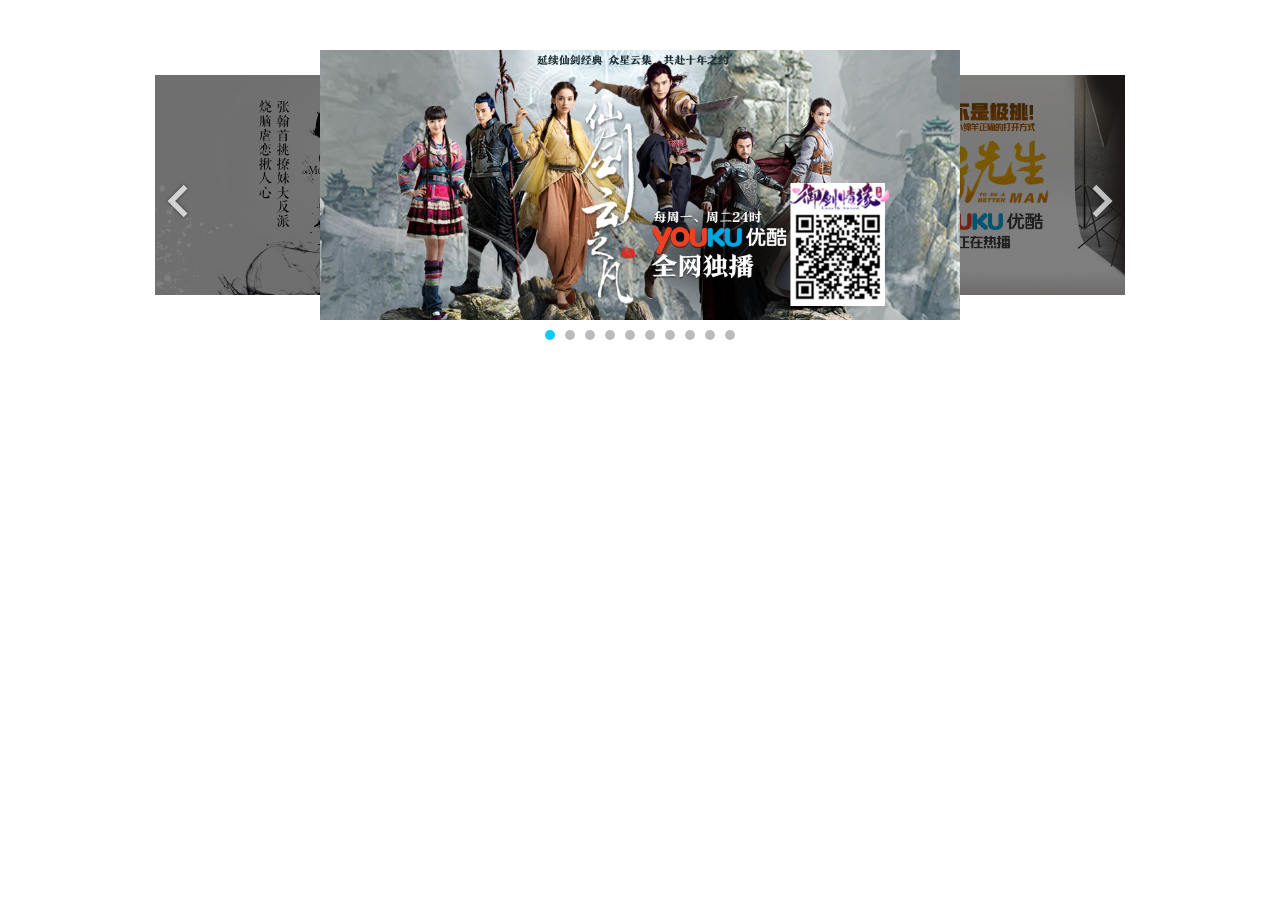
<file: 优酷banner/index.html>
<!DOCTYPE HTML>
<html>
	<head>
		<title>please enter your title</title>
		<meta charset="utf-8">
		
		<link rel="stylesheet" href="css/index.css">
	</head>
	<body>
		
		<div id="wrap">
			<div id='pic'>
				<li class='l1'><img src="./img/1.jpg" alt="" /></li>
				<li class='l2'><img src="./img/2.jpg" alt="" /></li>
				<li class='l3'><img src="./img/3.jpg" alt="" /></li>
				<li><img src="./img/4.jpg" alt="" /></li>
				<li><img src="./img/5.jpg" alt="" /></li>
				<li><img src="./img/6.jpg" alt="" /></li>
				<li><img src="./img/7.jpg" alt="" /></li>
				<li><img src="./img/8.jpg" alt="" /></li>
				<li class='l9'><img src="./img/9.jpg" alt="" /></li>
				<li class='l0'><img src="./img/10.jpg" alt="" /></li>
			</div>
			<div id="btn">
				<div id="left"></div>
				<div id="right"></div>
			</div>
			<div id="tab">
				<li class='on'></li>
				<li></li>
				<li></li>
				<li></li>
				<li></li>
				<li></li>
				<li></li>
				<li></li>
				<li></li>
				<li></li>
			</div>
		</div>

		<script src='./js/jquery-1.12.1.min.js'></script>
		<script src="./js/index.js"></script>
	</body>
</html>
</file>
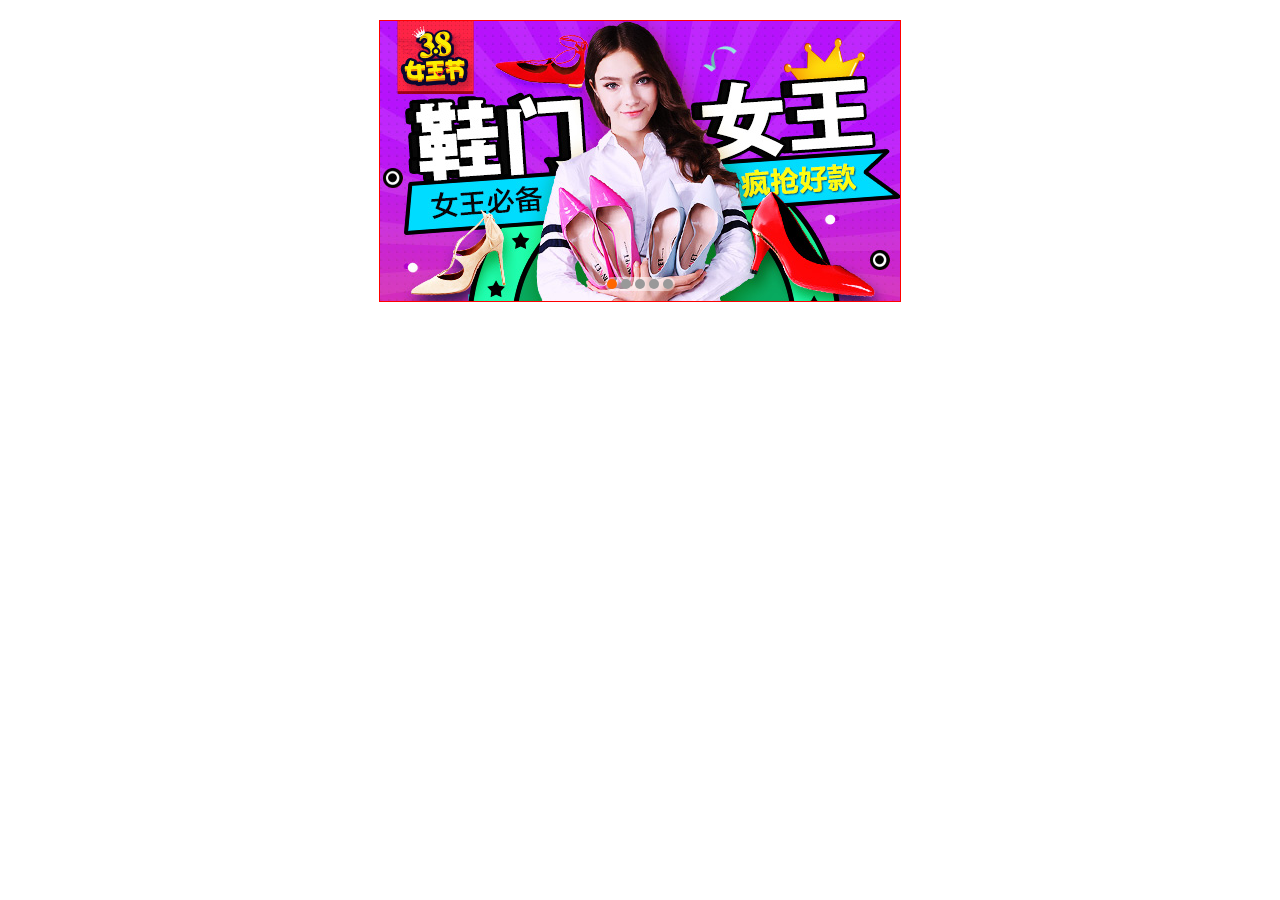
<file: 无缝banner图/index.html>
<!DOCTYPE HTML>
<html>
	<head>
		<title>please enter your title</title>
		<meta charset="utf-8">
		<link rel="stylesheet"  href="css/index.css" />
		
	</head>
	<body>
		
		<div id="banner">
			
			<div class="pic">
				<ul>
					<li><a href=""><img src="img/5.jpg" /></a></li>
					<li><a href=""><img src="img/1.jpg" /></a></li>
					<li><a href=""><img src="img/2.jpg" /></a></li>
					<li><a href=""><img src="img/3.jpg" /></a></li>
					<li><a href=""><img src="img/4.jpg" /></a></li>
					<li><a href=""><img src="img/5.jpg" /></a></li>
					<li><a href=""><img src="img/1.jpg" /></a></li>
				</ul>
			</div>

			<div class="tab">
				<ul>
					<li class="on"></li><li></li><li></li><li></li><li></li>
				</ul>
			</div>

			<div class="btn">
				<div id="leftBtn">&lt;</div>
				<div id="rightBtn">&gt;</div>
			</div>

		</div>

		<script type="text/javascript" src="js/jquery-1.12.1.min.js"></script>
		<script src="js/index.js"></script>
	</body>
</html>
</file>
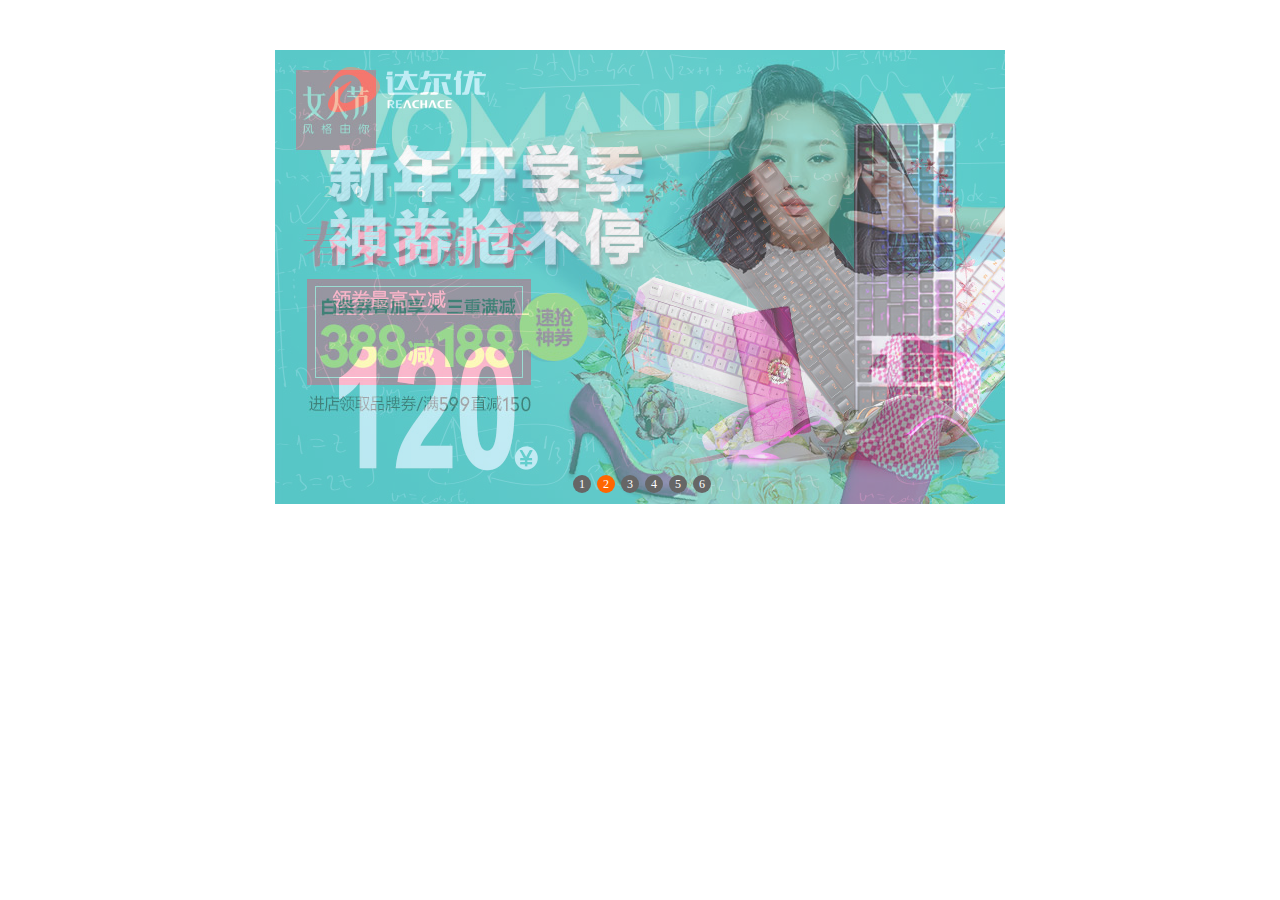
<file: 淡入淡出banner/index.html>
<!DOCTYPE HTML>
<html>
	<head>
		<title>please enter your title</title>
		<meta charset="utf-8">
		<link rel="stylesheet" type="" href="./css/index.css">
	
		
	</head>
	<body>
		
		<div id="banner">
			<div class="pic">
				<ul>
					<li style="display:block;"><a href=""><img src="img/1.jpg" /></a></li>
					<li><a href=""><img src="img/2.jpg" /></a></li>
					<li><a href=""><img src="img/3.jpg" /></a></li>
					<li><a href=""><img src="img/4.jpg" /></a></li>
					<li><a href=""><img src="img/5.jpg" /></a></li>
					<li><a href=""><img src="img/6.jpg" /></a></li>
				</ul>
			</div>

			<div class="tab">
				<ul>
					<li class="on">1</li><li>2</li><li>3</li><li>4</li><li>5</li><li>6</li>
				</ul>
			</div>

			<div class="btn">
				<div id="leftBtn">&lt;</div>
				<div id="rightBtn">&gt;</div>
			</div>
		</div>

		<script src="js/jquery-1.12.1.min.js"></script>
		<script src="js/index.js"></script>
	</body>
</html>
</file>
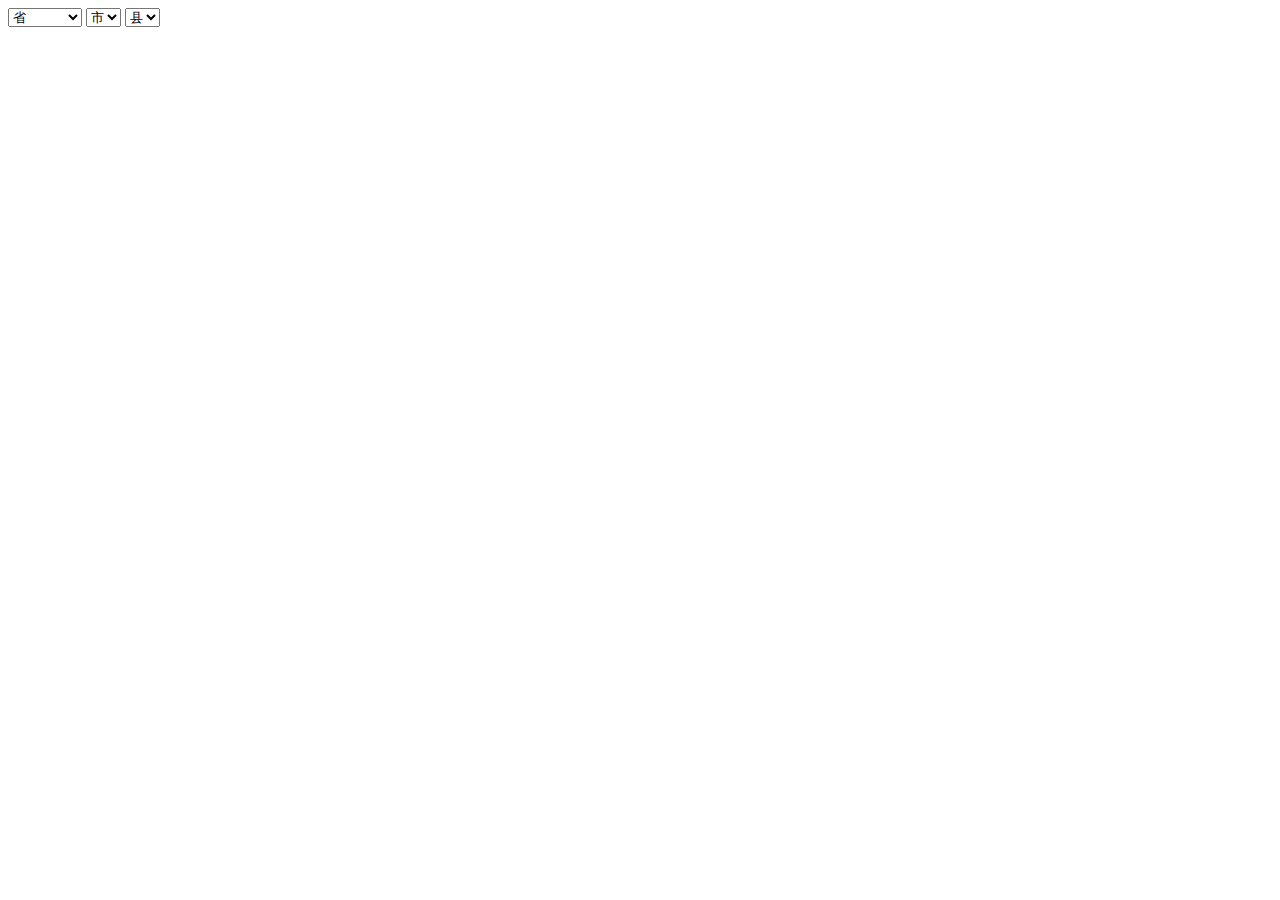
<file: 省市县三级联动/index.html>
<!DOCTYPE HTML>
<html>
	<head>
		<title>please enter your title</title>
		<meta charset="utf-8">
	
	</head>
	<body>
		<select id="sheng" name='sheng'>
			<option value="0">省</option>
		</select>
		<select id='shi'>
			<option value="0">市</option>
		</select>
		<select id='xian'>
			<option value="0">县</option>
		</select>
		<script src="js/jquery-1.12.1.min.js"></script>
		<script src="js/areaData.js"></script>
		<script src="js/index.js"></script>

	
	</body>
</html>
</file>
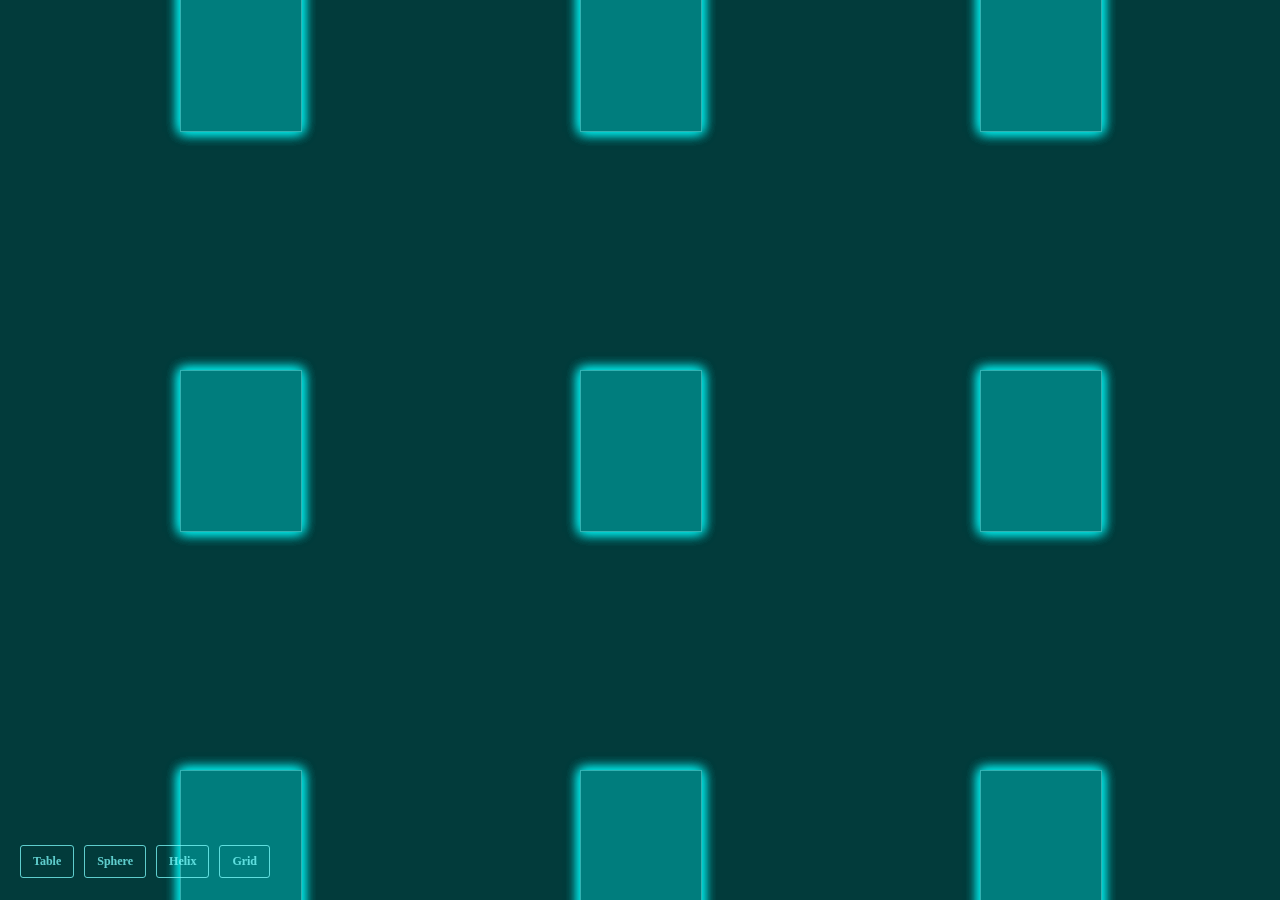
<file: 网格、螺旋、球体特效/index.html>
<!DOCTYPE HTML>
<html>
	<head>
		<title>please enter your title</title>
		<meta charset="utf-8">
		<link rel="stylesheet" type="text/css" href="css/index.css" />
		<style type='text/css'>
			*{ margin:0; padding:0;}
			
		</style>
		<script src="js/jquery-2.2.0.min.js"></script>
		<script src="js/jquery.mousewheel.js"></script>

	</head>
	<body>
		<div id="wrap">
			<ul id="main">
			</ul>

			<ul id="styleBtn">
				<li>Table</li>
				<li>Sphere</li>
				<li>Helix</li>
				<li>Grid</li>
			</ul>

			<div id="show">
				<div class="s-title"></div>
				<div class="s-img"></div>
				<div class="s-author"></div>
				<div class="s-dec"></div>
			</div>
		</div>

		<div id="frame">
			<iframe src="" frameborder='0' width="100%" height="100%"></iframe>
			<div id="back">Back</div>
		</div>

		<script type="text/javascript">
			var demoArr = [
				{title:'Js',author:'阿林',date:'2017',kt:'阿林'},
				{title:'Js',author:'阿林',date:'2017'},
				{title:'Js',author:'阿林',date:'2017'},
				{title:'Js',author:'阿林',date:'2017'},
				{title:'Js',author:'阿林',date:'2017'},
				{title:'Js',author:'阿林',date:'2017'},
				{title:'Js',author:'阿林',date:'2017'},
				{title:'Js',author:'阿林',date:'2017'},
				{title:'Js',author:'阿林',date:'2017'},
				{title:'Js',author:'阿林',date:'2017'},
				{title:'Js',author:'阿林',date:'2017'},
			];
		</script>
		
		
		<script src="js/index.js"></script>
	</body>
</html>
</file>
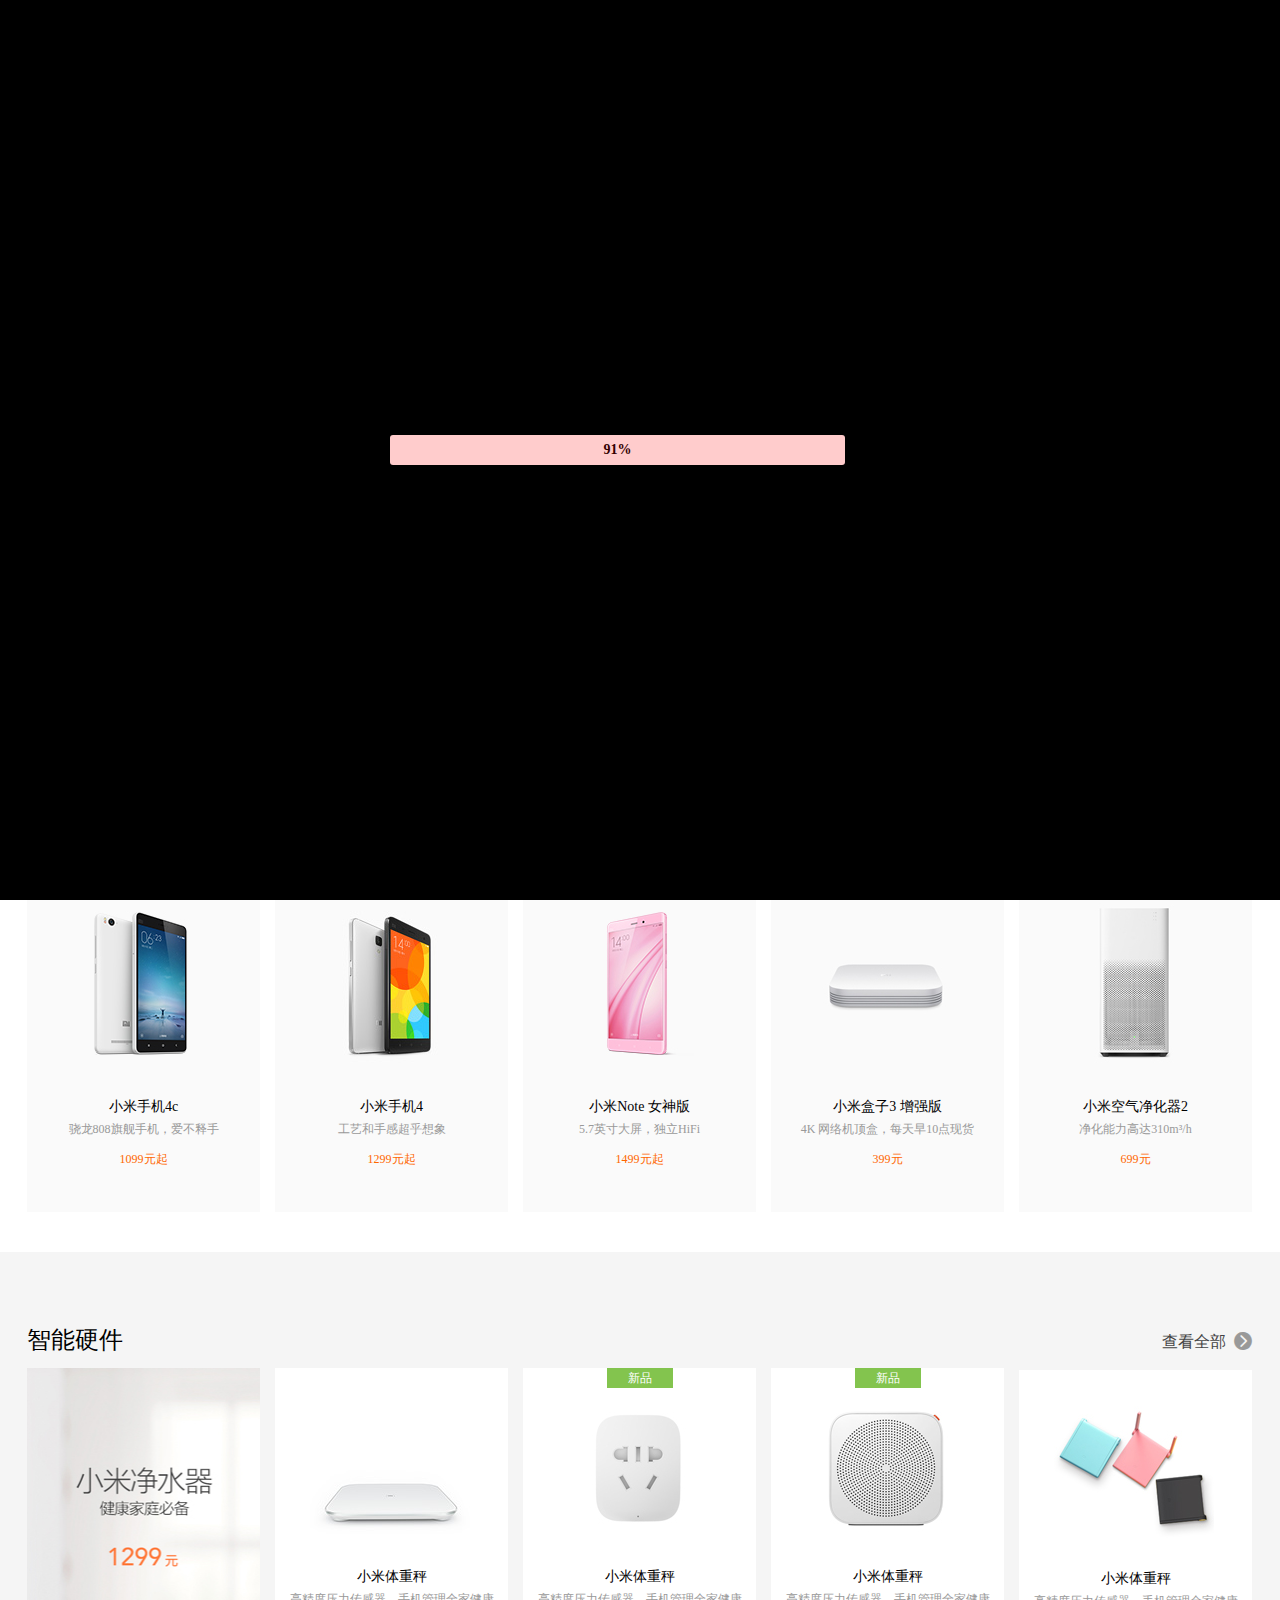
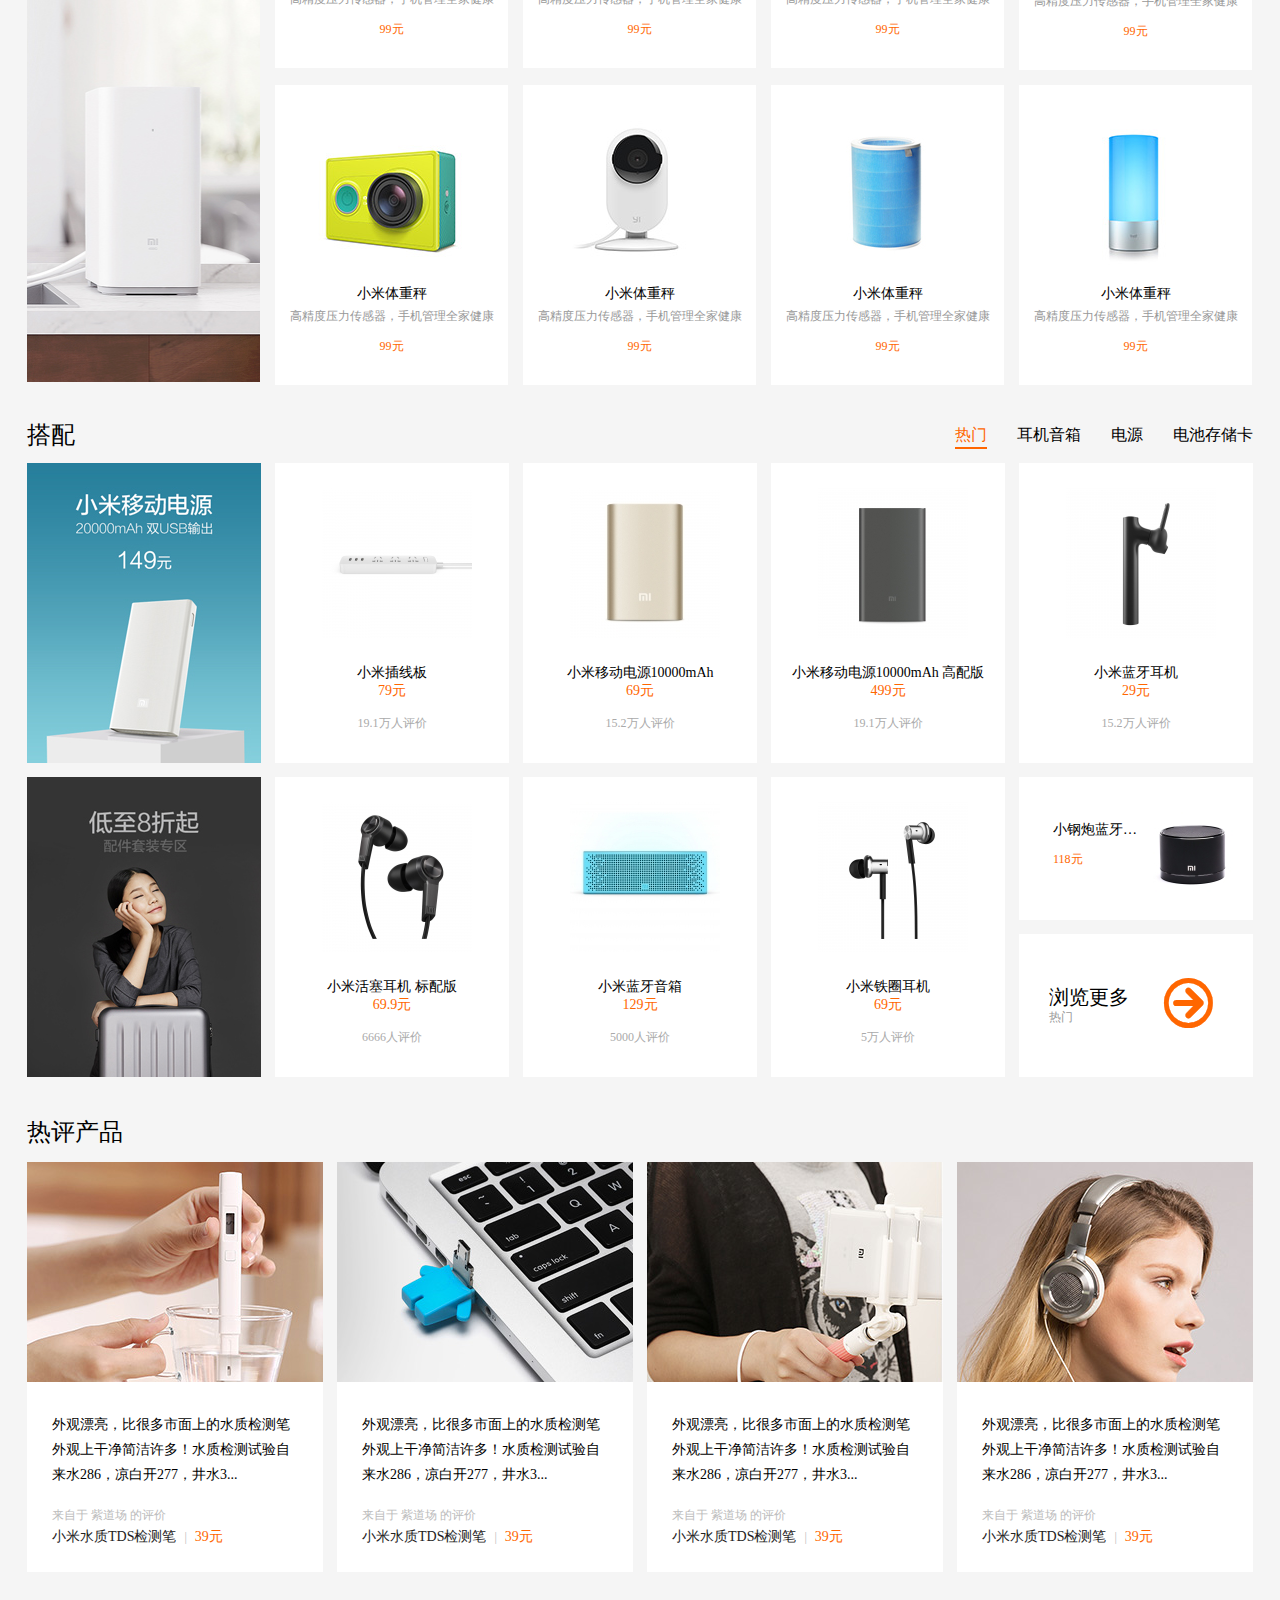
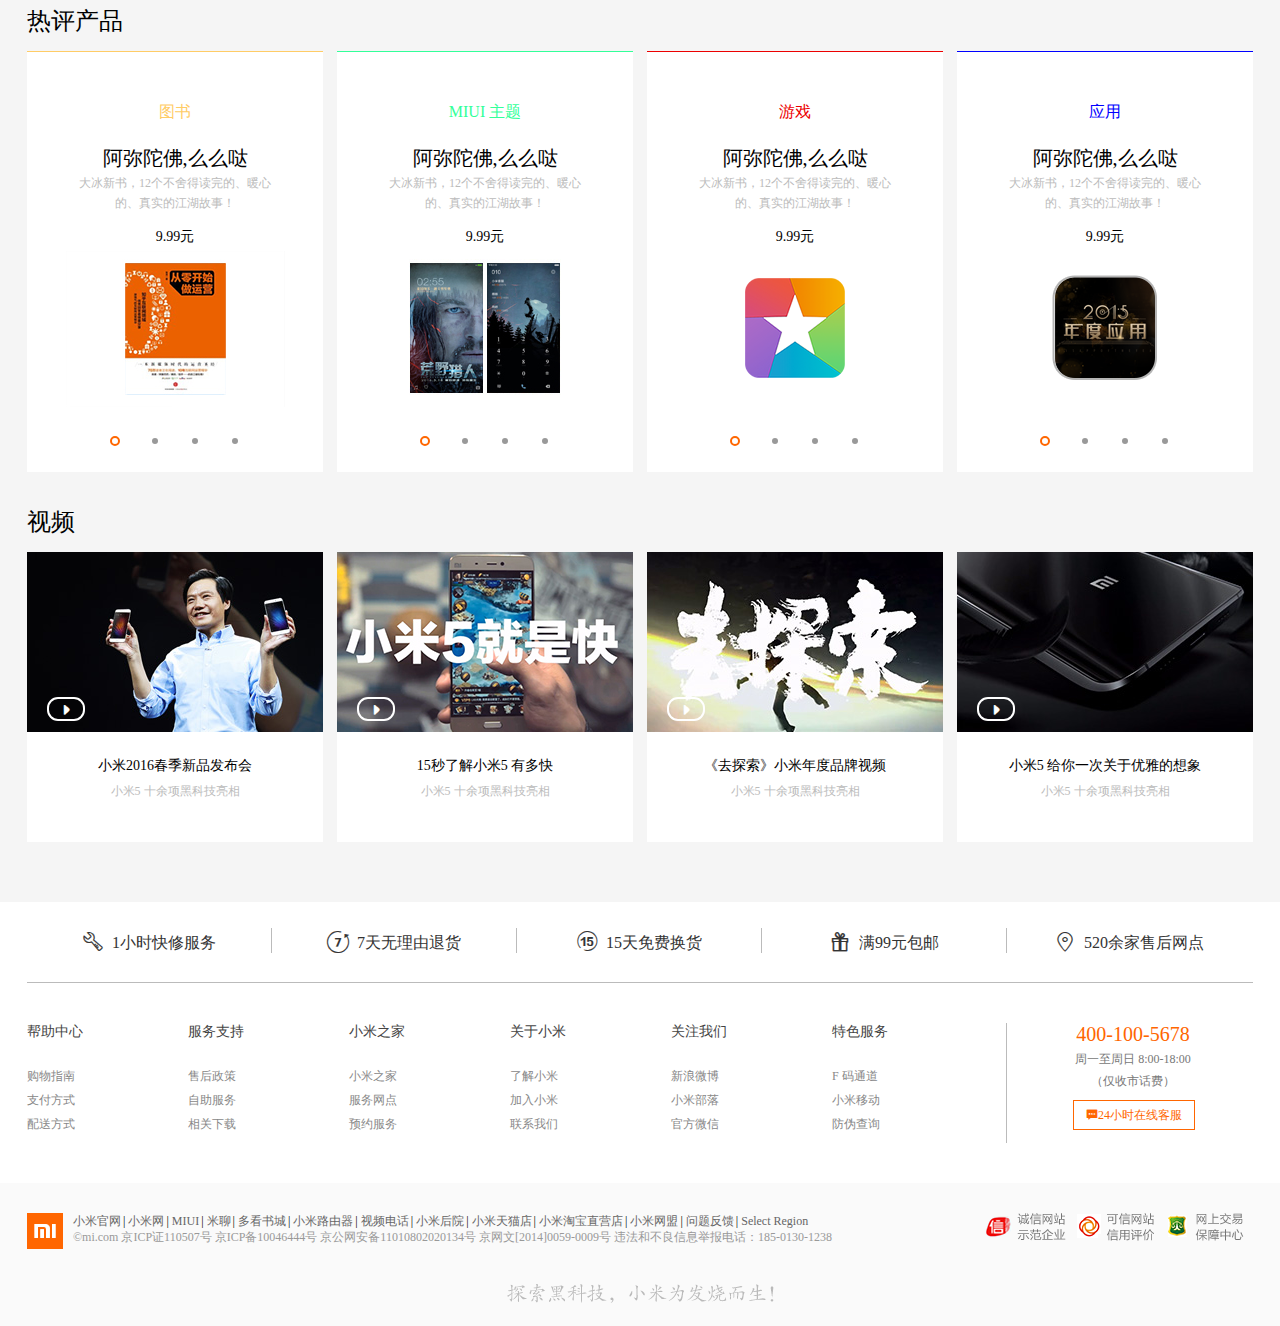
<file: 网站进度条原理/index.html>
<!DOCTYPE HTML>
<html>
	<head>
		<title>小米官网的开发</title>
		<meta charset="utf-8">
		
		<link rel="stylesheet" type="text/css" href="css/style.css" />
		<script type="text/javascript" src="js/jquery-1.12.1.min.js"></script>
		<script type="text/javascript" src="js/data.js"></script>
		<style type="text/css" id='css'>
			#progress{
				position:fixed;
				background:#000;
				top:0;
				left:0;
				width:100%;
				height:100%;
				z-index:99999;
			}
			#progress p{
				width:0px;
				height:30px;
				border-radius:3px;
				background:#ffcccc;
				color:#330000;
				font-size:14px;
				font-weight:bold;
				line-height:30px;
				text-align:center;
				overflow:hidden;
				font-family:'Microsoft yahei';
				position:absolute;
				top:50%;
				left:50%;
				margin-top:-15px;
				margin-left:-250px;
			}
			body{
				overflow:hidden;
			}
		</style>
	</head>
	<body>
		
		<div id='progress'>
			<p>0%</p>
		</div>

		<script>
			var oP = document.getElementById('progress').getElementsByTagName('p')[0];
			var oCss = document.getElementById('css');
			function move(num){
				clearInterval( oP.timer ); // 每次清楚一下定时器
				oP.timer = setInterval(function(){
					if ( parseInt( oP.innerHTML ) < num )
					{
						var s = parseInt( oP.innerHTML ) + 1; //让百分数 + 1
						var w = 500 * s / 100; // 宽度百分比 让宽度更好看
						oP.innerHTML = s + '%';
						oP.style.width = w + 'px';
					}
					else
					{
						clearInterval( oP.timer );
						if ( num == 100 )
						{
							oP.parentNode.parentNode.removeChild(oP.parentNode); // 获取oP 的父级元素并移除 
							oCss.parentNode.removeChild(oCss); // 移除样式
							var oScript = document.getElementsByClassName('pMove'); // 移除页面中的 脚本
							var length = oScript.length
							for ( var i=length-1;i>=0;i-- )
							{
								oScript[i].parentNode.removeChild(oScript[i]);
							}
						}
					}
				},10);
			};
		</script>

		<!-- header start -->
		<div id="header">
			<div id="h_main">
				<div class="h_m_left">
					<ul>
						<li><a href="">小米网</a><span>|</span></li>
						<li><a href="">MIUI</a><span>|</span></li>
						<li><a href="">米聊</a><span>|</span></li>
						<li><a href="">游戏</a><span>|</span></li>
						<li><a href="">多看阅读</a><span>|</span></li>
						<li><a href="">云服务</a><span>|</span></li>
						<li><a href="">小米网移动版</a><span>|</span></li>
						<li><a href="">问题反馈</a><span>|</span></li>
						<li><a href="">Select Region</a></li>
					</ul>
				</div>
				<div class="h_m_right">
					<div class='h_m_r_login'>
						<a href="">登录</a> | 
						<a href="">注册</a>
					</div>
					<div class='h_m_r_shop'>
						<span class=" iconfont">&#xe654;</span><span>购物车( </span><span id="num">0</span><span> )</span>
						<div class="h_m_r_s_hide">
							购物车中还没有商品，赶紧选购吧！
						</div>
					</div>
				</div>
			</div>
		</div>
		<!--end header-->

		<script class='pMove'>
			move(20);
		</script>

		<!--nav start-->
		<div id="nav_wrap">
			<div id="nav">
				<div class="n_logo"><a href=""></a></div>
				<div class="n_main">
					<ul>
						<li class="n_m_one"><a href="">小米手机</a></li>
						<li class="n_m_one"><a href="">红米</a></li>
						<li class="n_m_one"><a href="">平板</a></li>
						<li class="n_m_one"><a href="">电视</a></li>
						<li class="n_m_one"><a href="">盒子</a></li>
						<li class="n_m_one"><a href="">路由器</a></li>
						<li class="n_m_one"><a href="">智能硬件</a></li>
						<li><a href="">服务</a></li>
						<li><a href="">社区</a></li>
					</ul>
				</div>
				<div class="n_search">
					<div class="n_s_left">
						<input type="text" />
						<div class="n_s_l_tip">
							<a href="">小米手机4c</a>
							<a href="">平衡车</a>
						</div>
					</div>
					<div class="n_s_right  iconfont">&#xe62a;</div>
					<div class="n_s_hide">
						<ul>
							<li><a href=""><span class="n_s_h_title">小米手机5</span><span class="n_s_h_num">约有6件</span></a></li>
							<li><a href=""><span class="n_s_h_title">空气净化器2</span><span class="n_s_h_num">约有1件</span></a></li>
							<li><a href=""><span class="n_s_h_title">活塞耳机</span><span class="n_s_h_num">约有5件</span></a></li>
							<li><a href=""><span class="n_s_h_title">小米路由器</span><span class="n_s_h_num">约有7件</span></a></li>
							<li><a href=""><span class="n_s_h_title">移动电源</span><span class="n_s_h_num">约有26件</span></a></li>
							<li><a href=""><span class="n_s_h_title">运动相机</span><span class="n_s_h_num">约有5件</span></a></li>
							<li><a href=""><span class="n_s_h_title">小蚁摄像机</span><span class="n_s_h_num">约有6件</span></a></li>
							<li><a href=""><span class="n_s_h_title">小米体重秤</span><span class="n_s_h_num">约有3件</span></a></li>
							<li><a href=""><span class="n_s_h_title">小米插线板</span><span class="n_s_h_num">约有2件</span></a></li>
							<li><a href=""><span class="n_s_h_title">配件优惠套餐</span><span class="n_s_h_num">约有1件</span></a></li>
						</ul>
					</div>
				</div>
			</div>
			<div id="nav_wrap_product">
				<div class="nav_wrap_p_main">
					<ul class="ul1">
						<li>
							<img src="img/nav/mi5.jpg" alt="小米手机5" />
							<p class="nav_wrap_p_m_title">小米手机5</p>
							<p class="nav_wrap_p_m_price">1999元起</p>
							<div class="nav_wrap_p_m_border"></div>
						</li>
						<li>
							<img src="img/nav/mi4s.jpg" alt="小米手机5" />
							<p class="nav_wrap_p_m_title">小米手机5</p>
							<p class="nav_wrap_p_m_price">1999元起</p>
							<div class="nav_wrap_p_m_border"></div>
						</li>
						<li>
							<img src="img/nav/mi4c.jpg" alt="小米手机5" />
							<p class="nav_wrap_p_m_title">小米手机5</p>
							<p class="nav_wrap_p_m_price">1999元起</p>
							<div class="nav_wrap_p_m_border"></div>
						</li>
						<li>
							<img src="img/nav/mi4.jpg" alt="小米手机5" />
							<p class="nav_wrap_p_m_title">小米手机5</p>
							<p class="nav_wrap_p_m_price">1999元起</p>
							<div class="nav_wrap_p_m_border"></div>
						</li>
						<li>
							<img src="img/nav/minote.jpg" alt="小米手机5" />
							<p class="nav_wrap_p_m_title">小米手机5</p>
							<p class="nav_wrap_p_m_price">1999元起</p>
							<div class="nav_wrap_p_m_border"></div>
						</li>
						<li>
							<img src="img/nav/minotepro.jpg" alt="小米手机5" />
							<p class="nav_wrap_p_m_title">小米手机5</p>
							<p class="nav_wrap_p_m_price">1999元起</p>
						</li>
					</ul>
					<ul class="ul2">
						<li>
							<img src="img/nav/hongmi2a!160x110.jpg" alt="小米手机5" />
							<p class="nav_wrap_p_m_title">小米手机5</p>
							<p class="nav_wrap_p_m_price">1999元起</p>
							<div class="nav_wrap_p_m_border"></div>
						</li>
						<li>
							<img src="img/nav/hongmi2!160x110.jpg" alt="小米手机5" />
							<p class="nav_wrap_p_m_title">小米手机5</p>
							<p class="nav_wrap_p_m_price">1999元起</p>
							<div class="nav_wrap_p_m_border"></div>
						</li>
						<li>
							<img src="img/nav/hongmi3!160x110.jpg" alt="小米手机5" />
							<p class="nav_wrap_p_m_title">小米手机5</p>
							<p class="nav_wrap_p_m_price">1999元起</p>
							<div class="nav_wrap_p_m_border"></div>
						</li>
						<li>
							<img src="img/nav/note!160x110.jpg" alt="小米手机5" />
							<p class="nav_wrap_p_m_title">小米手机5</p>
							<p class="nav_wrap_p_m_price">1999元起</p>
							<div class="nav_wrap_p_m_border"></div>
						</li>
						<li>
							<img src="img/nav/note3!160x110.jpg" alt="小米手机5" />
							<p class="nav_wrap_p_m_title">小米手机5</p>
							<p class="nav_wrap_p_m_price">1999元起</p>
							<div class="nav_wrap_p_m_border"></div>
						</li>
					</ul>
					<ul class="ul3">
						<li>
							<img src="img/nav/mipad2-16!160x110.jpg" alt="小米手机5" />
							<p class="nav_wrap_p_m_title">小米手机5</p>
							<p class="nav_wrap_p_m_price">1999元起</p>
							<div class="nav_wrap_p_m_border"></div>
						</li>
						<li>
							<img src="img/nav/mipad2-64!160x110.jpg" alt="小米手机5" />
							<p class="nav_wrap_p_m_title">小米手机5</p>
							<p class="nav_wrap_p_m_price">1999元起</p>
							<div class="nav_wrap_p_m_border"></div>
						</li>
						<li>
							<img src="img/nav/mipad2-64-win!160x110.jpg" alt="小米手机5" />
							<p class="nav_wrap_p_m_title">小米手机5</p>
							<p class="nav_wrap_p_m_price">1999元起</p>
							<div class="nav_wrap_p_m_border"></div>
						</li>
					</ul>
					<ul class="ul4">
						<li>
							<img src="img/nav/mi5.jpg" alt="小米手机5" />
							<p class="nav_wrap_p_m_title">小米手机5</p>
							<p class="nav_wrap_p_m_price">1999元起</p>
							<div class="nav_wrap_p_m_border"></div>
						</li>
						<li>
							<img src="img/nav/mi4s.jpg" alt="小米手机5" />
							<p class="nav_wrap_p_m_title">小米手机5</p>
							<p class="nav_wrap_p_m_price">1999元起</p>
							<div class="nav_wrap_p_m_border"></div>
						</li>
						<li>
							<img src="img/nav/mi4c.jpg" alt="小米手机5" />
							<p class="nav_wrap_p_m_title">小米手机5</p>
							<p class="nav_wrap_p_m_price">1999元起</p>
							<div class="nav_wrap_p_m_border"></div>
						</li>
						<li>
							<img src="img/nav/mi4.jpg" alt="小米手机5" />
							<p class="nav_wrap_p_m_title">小米手机5</p>
							<p class="nav_wrap_p_m_price">1999元起</p>
							<div class="nav_wrap_p_m_border"></div>
						</li>
						<li>
							<img src="img/nav/minote.jpg" alt="小米手机5" />
							<p class="nav_wrap_p_m_title">小米手机5</p>
							<p class="nav_wrap_p_m_price">1999元起</p>
							<div class="nav_wrap_p_m_border"></div>
						</li>
						<li>
							<img src="img/nav/minotepro.jpg" alt="小米手机5" />
							<p class="nav_wrap_p_m_title">小米手机5</p>
							<p class="nav_wrap_p_m_price">1999元起</p>
						</li>
					</ul>
					<ul class="ul5">
						<li>
							<img src="img/nav/mi5.jpg" alt="小米手机5" />
							<p class="nav_wrap_p_m_title">小米手机5</p>
							<p class="nav_wrap_p_m_price">1999元起</p>
							<div class="nav_wrap_p_m_border"></div>
						</li>
						<li>
							<img src="img/nav/mi4s.jpg" alt="小米手机5" />
							<p class="nav_wrap_p_m_title">小米手机5</p>
							<p class="nav_wrap_p_m_price">1999元起</p>
							<div class="nav_wrap_p_m_border"></div>
						</li>
						<li>
							<img src="img/nav/mi4c.jpg" alt="小米手机5" />
							<p class="nav_wrap_p_m_title">小米手机5</p>
							<p class="nav_wrap_p_m_price">1999元起</p>
							<div class="nav_wrap_p_m_border"></div>
						</li>
						<li>
							<img src="img/nav/mi4.jpg" alt="小米手机5" />
							<p class="nav_wrap_p_m_title">小米手机5</p>
							<p class="nav_wrap_p_m_price">1999元起</p>
							<div class="nav_wrap_p_m_border"></div>
						</li>
						<li>
							<img src="img/nav/minote.jpg" alt="小米手机5" />
							<p class="nav_wrap_p_m_title">小米手机5</p>
							<p class="nav_wrap_p_m_price">1999元起</p>
							<div class="nav_wrap_p_m_border"></div>
						</li>
						<li>
							<img src="img/nav/minotepro.jpg" alt="小米手机5" />
							<p class="nav_wrap_p_m_title">小米手机5</p>
							<p class="nav_wrap_p_m_price">1999元起</p>
						</li>
					</ul>
					<ul class="ul6">
						<li>
							<img src="img/nav/mi5.jpg" alt="小米手机5" />
							<p class="nav_wrap_p_m_title">小米手机5</p>
							<p class="nav_wrap_p_m_price">1999元起</p>
							<div class="nav_wrap_p_m_border"></div>
						</li>
						<li>
							<img src="img/nav/mi4s.jpg" alt="小米手机5" />
							<p class="nav_wrap_p_m_title">小米手机5</p>
							<p class="nav_wrap_p_m_price">1999元起</p>
							<div class="nav_wrap_p_m_border"></div>
						</li>
						<li>
							<img src="img/nav/mi4c.jpg" alt="小米手机5" />
							<p class="nav_wrap_p_m_title">小米手机5</p>
							<p class="nav_wrap_p_m_price">1999元起</p>
							<div class="nav_wrap_p_m_border"></div>
						</li>
						<li>
							<img src="img/nav/mi4.jpg" alt="小米手机5" />
							<p class="nav_wrap_p_m_title">小米手机5</p>
							<p class="nav_wrap_p_m_price">1999元起</p>
							<div class="nav_wrap_p_m_border"></div>
						</li>
						<li>
							<img src="img/nav/minote.jpg" alt="小米手机5" />
							<p class="nav_wrap_p_m_title">小米手机5</p>
							<p class="nav_wrap_p_m_price">1999元起</p>
							<div class="nav_wrap_p_m_border"></div>
						</li>
						<li>
							<img src="img/nav/minotepro.jpg" alt="小米手机5" />
							<p class="nav_wrap_p_m_title">小米手机5</p>
							<p class="nav_wrap_p_m_price">1999元起</p>
						</li>
					</ul>
					<ul class="ul7">
						<li>
							<img src="img/nav/mi5.jpg" alt="小米手机5" />
							<p class="nav_wrap_p_m_title">小米手机5</p>
							<p class="nav_wrap_p_m_price">1999元起</p>
							<div class="nav_wrap_p_m_border"></div>
						</li>
						<li>
							<img src="img/nav/mi4s.jpg" alt="小米手机5" />
							<p class="nav_wrap_p_m_title">小米手机5</p>
							<p class="nav_wrap_p_m_price">1999元起</p>
							<div class="nav_wrap_p_m_border"></div>
						</li>
						<li>
							<img src="img/nav/mi4c.jpg" alt="小米手机5" />
							<p class="nav_wrap_p_m_title">小米手机5</p>
							<p class="nav_wrap_p_m_price">1999元起</p>
							<div class="nav_wrap_p_m_border"></div>
						</li>
						<li>
							<img src="img/nav/mi4.jpg" alt="小米手机5" />
							<p class="nav_wrap_p_m_title">小米手机5</p>
							<p class="nav_wrap_p_m_price">1999元起</p>
							<div class="nav_wrap_p_m_border"></div>
						</li>
						<li>
							<img src="img/nav/minote.jpg" alt="小米手机5" />
							<p class="nav_wrap_p_m_title">小米手机5</p>
							<p class="nav_wrap_p_m_price">1999元起</p>
							<div class="nav_wrap_p_m_border"></div>
						</li>
						<li>
							<img src="img/nav/minotepro.jpg" alt="小米手机5" />
							<p class="nav_wrap_p_m_title">小米手机5</p>
							<p class="nav_wrap_p_m_price">1999元起</p>
						</li>
					</ul>
				</div>
			</div>
		</div>
		<!--end nav-->

		<script class='pMove'>
			move(35);
		</script>

		<!-- banner start -->
		<div id="banner">
			
			<!-- 轮播图 -->
			<div class="b_main">
				<div class="b_m_pic">
					<ul>
						<li style="display:block;"><a href=""><img src="img/banner/1.jpg" alt="" /></a></li>
						<li><a href=""><img src="img/banner/2.jpg" alt="" /></a></li>
						<li><a href=""><img src="img/banner/3.jpg" alt="" /></a></li>
						<li><a href=""><img src="img/banner/4.jpg" alt="" /></a></li>
						<li><a href=""><img src="img/banner/5.jpg" alt="" /></a></li>
					</ul>
				</div>
				<div class="b_m_tab">
					<ul>
						<li class="click"></li><li></li><li></li><li></li><li></li>
					</ul>
				</div>
				<div class="b_m_btn">
					<div id="b_m_b_left"></div>
					<div id="b_m_b_right"></div>
				</div>
			</div>

			<div class="b_nav">
				<ul>
					<li>
						<a href=""><span class="b_n_pro">手机 平板 电话卡</span><span class="b_n_arrow  iconfont">&#xe60c;</span></a>
						<div class="b_n_hide">
							<ul>
								<li><a href="">
										<img src="img/banner/nav2/first/1.jpg" alt="" />
										<span class="b_n_h_title">小米手机5</span>
										<span class="b_n_h_buy">选购</span></a></li>
								<li><a href="">
										<img src="img/banner/nav2/first/2.jpg" alt="" />
										<span class="b_n_h_title">小米手机4S</span>
										<span class="b_n_h_buy">选购</span></a></li>
								<li><a href="">
										<img src="img/banner/nav2/first/3.jpg" alt="" />
										<span class="b_n_h_title">小米Note</span>
										<span class="b_n_h_buy">选购</span></a></li>
								<li><a href="">
										<img src="img/banner/nav2/first/4.jpg" alt="" />
										<span class="b_n_h_title">小米手机4</span>
										<span class="b_n_h_buy">选购</span></a></li>
								<li><a href="">
										<img src="img/banner/nav2/first/5.jpg" alt="" />
										<span class="b_n_h_title">小米手机4C</span>
										<span class="b_n_h_buy">选购</span></a></li>
								<li><a href="">
										<img src="img/banner/nav2/first/6.jpg" alt="" />
										<span class="b_n_h_title">红米Note3</span>
										<span class="b_n_h_buy">选购</span></a></li>
							</ul>
							<ul>
								<li><a href="">
										<img src="img/banner/nav2/first/7.jpg" alt="" />
										<span class="b_n_h_title">红米Note 电信版</span>
										<span class="b_n_h_buy">选购</span></a></li>
								<li><a href="">
										<img src="img/banner/nav2/first/8.jpg" alt="" />
										<span class="b_n_h_title">红米手机3</span>
										<span class="b_n_h_buy">选购</span></a></li>
								<li><a href="">
										<img src="img/banner/nav2/first/9.jpg" alt="" />
										<span class="b_n_h_title">红米手机3</span>
										<span class="b_n_h_buy">选购</span></a></li>
								<li><a href="">
										<img src="img/banner/nav2/first/10.jpg" alt="" />
										<span class="b_n_h_title">小米平板2</span>
										<span class="b_n_h_buy">选购</span></a></li>
								<li><a href="">
										<img src="img/banner/nav2/first/11.jpg" alt="" />
										<span class="b_n_h_title">电信版</span>
										<span class="b_n_h_buy">选购</span></a></li>
								<li><a href="">
										<img src="img/banner/nav2/first/12.jpg" alt="" />
										<span class="b_n_h_title">合约机</span>
										<span class="b_n_h_buy">选购</span></a></li>
							</ul>
							<ul>
								<li><a href="">
										<img src="img/banner/nav2/first/13.png" alt="" />
										<span class="b_n_h_title">中信特权</span>
										</a></li>
								<li><a href="">
										<img src="img/banner/nav2/first/14.jpg" alt="" />
										<span class="b_n_h_title">对比手机</span>
										</a></li>
								<li><a href="">
										<img src="img/banner/nav2/first/15.jpg" alt="" />
										<span class="b_n_h_title">小米移动电话卡</span>
										</a></li>
							</ul>
						</div>
					</li>
					<li>
						<a href=""><span class="b_n_pro">电视 盒子</span><span class="b_n_arrow iconfont">&#xe60c;</span></a>
						<div class="b_n_hide" style="width:795px;height:495px;padding:0;">
							2
						</div>
					</li>
					<li>
						<a href=""><span class="b_n_pro">路由器 智能硬件</span><span class="b_n_arrow iconfont">&#xe60c;</span></a>
						<div class="b_n_hide" style="width:795px;height:495px;padding:0;">
							3
						</div>
					</li>
					<li>
						<a href=""><span class="b_n_pro">移动电源 插线板</span><span class="b_n_arrow iconfont">&#xe60c;</span></a>
						<div class="b_n_hide" style="width:795px;height:495px;padding:0;">
							4
						</div>
					</li>
					<li>
						<a href=""><span class="b_n_pro">耳机 音箱</span><span class="b_n_arrow iconfont">&#xe60c;</span></a>
						<div class="b_n_hide" style="width:795px;height:495px;padding:0;">
							5
						</div>
					</li>
					<li>
						<a href=""><span class="b_n_pro">电池 存储卡</span><span class="b_n_arrow iconfont">&#xe60c;</span></a>
						<div class="b_n_hide" style="width:495px;height:495px;padding:0;">
							6
						</div>
					</li>
					<li>
						<a href=""><span class="b_n_pro">保护套 后盖</span><span class="b_n_arrow iconfont">&#xe60c;</span></a>
						<div class="b_n_hide" style="width:495px;height:495px;padding:0;">
							7
						</div>
					</li>
					<li>
						<a href=""><span class="b_n_pro">贴膜 其他配件</span><span class="b_n_arrow iconfont">&#xe60c;</span></a>
						<div class="b_n_hide" style="width:295px;height:495px;padding:0;">
							8
						</div>
					</li>
					<li>
						<a href=""><span class="b_n_pro">米兔 服装</span><span class="b_n_arrow iconfont">&#xe60c;</span></a>
						<div class="b_n_hide" style="width:295px;height:495px;padding:0;">
							9
						</div>
					</li>
					<li>
						<a href=""><span class="b_n_pro">箱包 其他周边</span><span class="b_n_arrow iconfont">&#xe60c;</span></a>
						<div class="b_n_hide" style="width:295px;height:495px;padding:0;">
							10
						</div>
					</li>
				</ul>
			</div>
		</div>
		<!-- end banner -->

		<script class='pMove'>
			move(50);
		</script>

		<!--hot start-->
		<div id="hot">
			<div class="h_list">
				<ul>
					<li class="l1"><a href=""><span class="h_l_icon iconfont">&#xe665;</span><span class="h_l_txt">中国电信</span></a></li>
					<li class="l2"><a href=""><span class="h_l_icon iconfont">&#xe609;</span><span class="h_l_txt">企业团购</span></a></li>
					<li class="l3"><a href=""><span class="h_l_icon iconfont">&#xe60b;</span><span class="h_l_txt">官翻产品</span></a></li>
					<li class="l4"><a href=""><span class="h_l_icon iconfont">&#xe614;</span><span class="h_l_txt">小米移动</span></a></li>
					<li class="l5"><a href=""><span class="h_l_icon iconfont">&#xe601;</span><span class="h_l_txt">以旧换新</span></a></li>
					<li class="l6"><a href=""><span class="h_l_icon iconfont">&#xe6ae;</span><span class="h_l_txt">话费充值</span></a></li>
				</ul>
			</div>
			<div class="h_img1 h_img">
				<a href=""><img src="img/hot/1.jpg" alt="" width='316' height='170' /></a>
			</div>
			<div class="h_img2 h_img">
				<a href=""><img src="img/hot/2.jpg" alt="" width='316' height='170' /></a>
			</div>
			<div class="h_img3 h_img">
				<a href=""><img src="img/hot/3.jpg" alt="" width='316' height='170' /></a>
			</div>
		</div>
		<!--end hot-->

		<script class='pMove'>
			move(70);
		</script>

		<!--starGoods start-->
		<div id="starGoods">
			<div class="s_title">
				<h2>小米明星单品</h2>
				<div class="s_t_btn">
					<div class="s_t_b_left iconfont">&#xe600;</div>
					<div class="s_t_b_right iconfont click">&#xe60c;</div>
				</div>
			</div>
			<div class="s_goods">
				<ul class='s_g_content'></ul>
			</div>
		</div>
		<!--end !--starGoods-->

		<script class='pMove'>
			move(80);
		</script>
		
		<!--bgcolor start 解决背景颜色不同-->
		<div id="bgcolor">
			
			<!-- smart start -->
			<div id="smart">
				<div class="s_title">
					<h2 class="s_t_h2">智能硬件</h2>
					<a href="" class="s_t_all">查看全部<span class="iconfont">&#xe625;</span></a>
				</div>
				<div class="s_content">
					<ul>
						<li class="first">
							<img src="img/smart/1.jpg" width='233' height='614'>
						</li>
						<li class="s_c_bottom">
							<a href="" class="s_c_img">
								<img src="img/smart/2.jpg" alt="" />
							</a>
							<a href="" class="s_c_title">小米体重秤</a>
							<p class="s_c_detail">高精度压力传感器，手机管理全家健康</p>
							<p class="s_c_price">99元</p>
						</li>
						<li class="s_c_bottom tag_new">
							<a href="" class="s_c_img">
								<img src="img/smart/3.jpg" alt="" />
							</a>
							<a href="" class="s_c_title">小米体重秤</a>
							<p class="s_c_detail">高精度压力传感器，手机管理全家健康</p>
							<p class="s_c_price">99元</p>
						</li>
						<li class="s_c_bottom tag_new">
							<a href="" class="s_c_img">
								<img src="img/smart/4.jpg" alt="" />
							</a>
							<a href="" class="s_c_title">小米体重秤</a>
							<p class="s_c_detail">高精度压力传感器，手机管理全家健康</p>
							<p class="s_c_price">99元</p>
						</li>
						<li class="s_c_bottom s_c_none">
							<a href="" class="s_c_img">
								<img src="img/smart/5.jpg" alt="" />
							</a>
							<a href="" class="s_c_title">小米体重秤</a>
							<p class="s_c_detail">高精度压力传感器，手机管理全家健康</p>
							<p class="s_c_price">99元</p>
						</li>
						<li>
							<a href="" class="s_c_img">
								<img src="img/smart/6.jpg" alt="" />
							</a>
							<a href="" class="s_c_title">小米体重秤</a>
							<p class="s_c_detail">高精度压力传感器，手机管理全家健康</p>
							<p class="s_c_price">99元</p>
						</li>
						<li>
							<a href="" class="s_c_img">
								<img src="img/smart/7.jpg" alt="" />
							</a>
							<a href="" class="s_c_title">小米体重秤</a>
							<p class="s_c_detail">高精度压力传感器，手机管理全家健康</p>
							<p class="s_c_price">99元</p>
						</li>
						<li>
							<a href="" class="s_c_img">
								<img src="img/smart/8.jpg" alt="" />
							</a>
							<a href="" class="s_c_title">小米体重秤</a>
							<p class="s_c_detail">高精度压力传感器，手机管理全家健康</p>
							<p class="s_c_price">99元</p>
						</li>
						<li class="s_c_none">
							<a href="" class="s_c_img ">
								<img src="img/smart/9.jpg" alt="" />
							</a>
							<a href="" class="s_c_title">小米体重秤</a>
							<p class="s_c_detail">高精度压力传感器，手机管理全家健康</p>
							<p class="s_c_price">99元</p>
						</li>
					</ul>
				</div>
			</div>
			<!--end smart-->

			<div id="match">
				<div class="m_title">
					<h2 class="s_t_h2">搭配</h2>
					<ul>
						<li>热门</li>
						<li>耳机音箱</li>
						<li>电源</li>
						<li>电池存储卡</li>
					</ul>
				</div>
				<div class="m_content">
					<div class="m_c_left">
						<ul>
							<li><a href=""><img src="img/match/1.jpg" alt="" /></a></li>
							<li style="margin-top:14px;"><a href=""><img src="img/match/6.jpg" alt="" /></a></li>
						</ul>
					</div>
					<div class="m_c_right"></div>
				</div>
			</div>

			<div id="comment">
				<h2 class="c_title">
					热评产品
				</h2>
				<ul class="c_content">
					<li>
						<img src="img/comment/4.jpg" alt="" class="c_c_img" />
						<p class="c_c_detail"><a href=''>外观漂亮，比很多市面上的水质检测笔外观上干净简洁许多！水质检测试验自来水286，凉白开277，井水3...</a></p>
						<p class="c_c_comment"> 来自于 紫道场 的评价 </p>
						<p class="c_c_price"><a href="" class='c_c_p_title'>小米水质TDS检测笔</a>|<span class="c_c_p_price">39元</span></p>
					</li>
					<li>
						<img src="img/comment/3.jpg" alt="" class="c_c_img" />
						<p class="c_c_detail"><a href=''>外观漂亮，比很多市面上的水质检测笔外观上干净简洁许多！水质检测试验自来水286，凉白开277，井水3...</a></p>
						<p class="c_c_comment"> 来自于 紫道场 的评价 </p>
						<p class="c_c_price"><a href="" class='c_c_p_title'>小米水质TDS检测笔</a>|<span class="c_c_p_price">39元</span></p>
					</li>
					<li>
						<img src="img/comment/2.jpg" alt="" class="c_c_img" />
						<p class="c_c_detail"><a href=''>外观漂亮，比很多市面上的水质检测笔外观上干净简洁许多！水质检测试验自来水286，凉白开277，井水3...</a></p>
						<p class="c_c_comment"> 来自于 紫道场 的评价 </p>
						<p class="c_c_price"><a href="" class='c_c_p_title'>小米水质TDS检测笔</a>|<span class="c_c_p_price">39元</span></p>
					</li>
					<li style="margin-right:0">
						<img src="img/comment/1.jpg" alt="" class="c_c_img" />
						<p class="c_c_detail"><a href=''>外观漂亮，比很多市面上的水质检测笔外观上干净简洁许多！水质检测试验自来水286，凉白开277，井水3...</a></p>
						<p class="c_c_comment"> 来自于 紫道场 的评价 </p>
						<p class="c_c_price"><a href="" class='c_c_p_title'>小米水质TDS检测笔</a>|<span class="c_c_p_price">39元</span></p>
					</li>
				</ul>
			</div>

			<div id="content">
				<h2 class="c_title">
					热评产品
				</h2>
				<ul class="c_content">
					<li class='c_c_li'>
						<h3>图书</h3>
						<div class="box_wrap">
							<div class="c_c_box">
								<p class="p1">阿弥陀佛,么么哒</p>
								<p class="p2">大冰新书，12个不舍得读完的、暖心的、真实的江湖故事！</p>
								<p class="p3">9.99元</p>
								<img src="img/content/book1.jpg" alt="" />
							</div>
							<div class="c_c_box">
								<p class="p1">阿弥陀佛,么么哒</p>
								<p class="p2">大冰新书，12个不舍得读完的、暖心的、真实的江湖故事！</p>
								<p class="p3">9.99元</p>
								<img src="img/content/book2.jpg" alt="" />
							</div>
							<div class="c_c_box">
								<p class="p1">阿弥陀佛,么么哒</p>
								<p class="p2">大冰新书，12个不舍得读完的、暖心的、真实的江湖故事！</p>
								<p class="p3">9.99元</p>
								<img src="img/content/book3.jpg" alt="" />
							</div>
							<div class="c_c_box">
								<p class="p1">阿弥陀佛,么么哒</p>
								<p class="p2">大冰新书，12个不舍得读完的、暖心的、真实的江湖故事！</p>
								<p class="p3">9.99元</p>
								<img src="img/content/book4.jpg" alt="" />
							</div>
						</div>
						<div class="c_c_tab">
							<ul>
								<li class="on"></li><li></li><li></li><li></li>
							</ul>
						</div>
						<div class="c_c_btn">
							<div class='iconfont' style="left:0">&#xe600;</div>
							<div class='iconfont' style="right:0;">&#xe60c;</div>
						</div>
					</li>
					<li class='c_c_li'>
						<h3>MIUI 主题</h3>
						<div class="box_wrap">
							<div class="c_c_box">
								<p class="p1">阿弥陀佛,么么哒</p>
								<p class="p2">大冰新书，12个不舍得读完的、暖心的、真实的江湖故事！</p>
								<p class="p3">9.99元</p>
								<img src="img/content/theme1.jpg" alt="" />
							</div>
							<div class="c_c_box">
								<p class="p1">阿弥陀佛,么么哒</p>
								<p class="p2">大冰新书，12个不舍得读完的、暖心的、真实的江湖故事！</p>
								<p class="p3">9.99元</p>
								<img src="img/content/theme2.jpg" alt="" />
							</div>
							<div class="c_c_box">
								<p class="p1">阿弥陀佛,么么哒</p>
								<p class="p2">大冰新书，12个不舍得读完的、暖心的、真实的江湖故事！</p>
								<p class="p3">9.99元</p>
								<img src="img/content/theme3.jpg" alt="" />
							</div>
							<div class="c_c_box">
								<p class="p1">阿弥陀佛,么么哒</p>
								<p class="p2">大冰新书，12个不舍得读完的、暖心的、真实的江湖故事！</p>
								<p class="p3">9.99元</p>
								<img src="img/content/theme4.jpg" alt="" />
							</div>
						</div>
						<div class="c_c_tab">
							<ul>
								<li class="on"></li><li></li><li></li><li></li>
							</ul>
						</div>
						<div class="c_c_btn">
							<div class='iconfont' style="left:0">&#xe600;</div>
							<div class='iconfont' style="right:0;">&#xe60c;</div>
						</div>
					</li>
					<li class='c_c_li'>
						<h3>游戏</h3>
						<div class="box_wrap">
							<div class="c_c_box">
								<p class="p1">阿弥陀佛,么么哒</p>
								<p class="p2">大冰新书，12个不舍得读完的、暖心的、真实的江湖故事！</p>
								<p class="p3">9.99元</p>
								<img src="img/content/game1.png" alt="" />
							</div>
							<div class="c_c_box">
								<p class="p1">阿弥陀佛,么么哒</p>
								<p class="p2">大冰新书，12个不舍得读完的、暖心的、真实的江湖故事！</p>
								<p class="p3">9.99元</p>
								<img src="img/content/game2.png" alt="" />
							</div>
							<div class="c_c_box">
								<p class="p1">阿弥陀佛,么么哒</p>
								<p class="p2">大冰新书，12个不舍得读完的、暖心的、真实的江湖故事！</p>
								<p class="p3">9.99元</p>
								<img src="img/content/game3.png" alt="" />
							</div>
							<div class="c_c_box">
								<p class="p1">阿弥陀佛,么么哒</p>
								<p class="p2">大冰新书，12个不舍得读完的、暖心的、真实的江湖故事！</p>
								<p class="p3">9.99元</p>
								<img src="img/content/game4.jpg" alt="" />
							</div>
						</div>
						<div class="c_c_tab">
							<ul>
								<li class="on"></li><li></li><li></li><li></li>
							</ul>
						</div>
						<div class="c_c_btn">
							<div class='iconfont' style="left:0">&#xe600;</div>
							<div class='iconfont' style="right:0;">&#xe60c;</div>
						</div>
					</li>
					<li class='c_c_li' style="margin-right:0">
						<h3>应用</h3>
						<div class="box_wrap">
							<div class="c_c_box">
								<p class="p1">阿弥陀佛,么么哒</p>
								<p class="p2">大冰新书，12个不舍得读完的、暖心的、真实的江湖故事！</p>
								<p class="p3">9.99元</p>
								<img src="img/content/app1.png" alt="" />
							</div>
							<div class="c_c_box">
								<p class="p1">阿弥陀佛,么么哒</p>
								<p class="p2">大冰新书，12个不舍得读完的、暖心的、真实的江湖故事！</p>
								<p class="p3">9.99元</p>
								<img src="img/content/app2.png" alt="" />
							</div>
							<div class="c_c_box">
								<p class="p1">阿弥陀佛,么么哒</p>
								<p class="p2">大冰新书，12个不舍得读完的、暖心的、真实的江湖故事！</p>
								<p class="p3">9.99元</p>
								<img src="img/content/app3.png" alt="" />
							</div>
							<div class="c_c_box">
								<p class="p1">阿弥陀佛,么么哒</p>
								<p class="p2">大冰新书，12个不舍得读完的、暖心的、真实的江湖故事！</p>
								<p class="p3">9.99元</p>
								<img src="img/content/app4.jpg" alt="" />
							</div>
						</div>
						<div class="c_c_tab">
							<ul>
								<li class="on"></li><li></li><li></li><li></li>
							</ul>
						</div>
						<div class="c_c_btn">
							<div class='iconfont' style="left:0">&#xe600;</div>
							<div class='iconfont' style="right:0;">&#xe60c;</div>
						</div>
					</li>
				</ul>
			</div>

			<div id="video">
				<h2>视频</h2>
				<ul class="v_content">
					<li>
						<img src="img/video/1.jpg" alt="" />
						<p class="p1">小米2016春季新品发布会</p>
						<p class="p2">小米5 十余项黑科技亮相</p>
						<span class="iconfont">&#x343f;</span>
					</li>
					<li>
						<img src="img/video/2.jpg" alt="" />
						<p class="p1">15秒了解小米5 有多快</p>
						<p class="p2">小米5 十余项黑科技亮相</p>
						<span class="iconfont">&#x343f;</span>
					</li>
					<li>
						<img src="img/video/3.jpg" alt="" />
						<p class="p1">《去探索》小米年度品牌视频</p>
						<p class="p2">小米5 十余项黑科技亮相</p>
						<span class="iconfont">&#x343f;</span>
					</li>
					<li style="margin-right:0">
						<img src="img/video/4.jpg" alt="" />
						<p class="p1">小米5 给你一次关于优雅的想象</p>
						<p class="p2">小米5 十余项黑科技亮相</p>
						<span class="iconfont">&#x343f;</span>
					</li>
				</ul>
				<div class="v_hide">
					<div class="v_h_content">
						<p><span class="s1">小米2016春季新品发布会</span> <span class="s2">X</span></p>
						<div class="iframe">
							<iframe height='100%' width='100%' src="http://hd.mi.com/f/zt/hd/misc/youku.html?vid=XMTQ4NjE5NTQyNA==" frameborder=0 allowfullscreen></iframe>
						</div>
					</div>
				</div>
			</div>
		</div>
		<!--end bgcolor-->

		<script class='pMove'>
			move(90);
		</script>

		<!--footer start-->
		<div id="footer">
			<div class="f_service">
				<ul>
					<li><a href=""><span class="iconfont">&#xe60a;</span>1小时快修服务</a></li>
					<li><a href=""><span class="iconfont">&#xe64c;</span>7天无理由退货</a></li>
					<li><a href=""><span class="iconfont">&#xe605;</span>15天免费换货</a></li>
					<li><a href=""><span class="iconfont">&#xe609;</span>满99元包邮</a></li>
					<li style="border:none;"><a href=""><span class="iconfont">&#xe6b6;</span>520余家售后网点</a></li>
				</ul>
			</div>
			<div class="f_info">
				<div class="f_i_left">
					<ul>
						<li class="first">帮助中心</li>
						<li><a href=''>购物指南</a></li>
						<li><a href=''>支付方式</a></li>
						<li><a href=''>配送方式</a></li>
					</ul>
					<ul>
						<li class="first">服务支持</li>
						<li><a href=''>售后政策</a></li>
						<li><a href=''>自助服务</a></li>
						<li><a href=''>相关下载</a></li>
					</ul>
					<ul>
						<li class="first">小米之家</li>
						<li><a href=''>小米之家</a></li>
						<li><a href=''>服务网点</a></li>
						<li><a href=''>预约服务</a></li>
					</ul>
					<ul>
						<li class="first">关于小米</li>
						<li><a href=''>了解小米</a></li>
						<li><a href=''>加入小米</a></li>
						<li><a href=''>联系我们</a></li>
					</ul>
					<ul>
						<li class="first">关注我们</li>
						<li><a href=''>新浪微博</a></li>
						<li><a href=''>小米部落</a></li>
						<li><a href=''>官方微信</a></li>
					</ul>
					<ul>
						<li class="first">特色服务</li>
						<li><a href=''>F 码通道</a></li>
						<li><a href=''>小米移动</a></li>
						<li><a href=''>防伪查询</a></li>
					</ul>

				</div>
				<div class="f_i_right">
					<p class='p1'>400-100-5678</p>
					<p class='p2'>周一至周日 8:00-18:00 </p>
					<p class='p3'>（仅收市话费）</p>
					<p class='p4'><a target='_blank' href='http://wpa.qq.com/msgrd?v=3&uin=1352507209&site=qq&menu=yes'><span class="iconfont">&#xe63e;</span>24小时在线客服</a></p>
				</div>
			</div>
			<div class="f_link">
				<div class="f_l_main">
					<div class="f_l_m_left">
						<img src="img/mi-logo.png" width=36 height=36 align='top' />
						<p>
							<a href="">小米官网</a>|
							<a href="">小米网</a>|
							<a href="">MIUI</a>|
							<a href="">米聊</a>|
							<a href="">多看书城</a>|
							<a href="">小米路由器</a>|
							<a href="">视频电话</a>|
							<a href="">小米后院</a>|
							<a href="">小米天猫店</a>|
							<a href="">小米淘宝直营店</a>|
							<a href="">小米网盟</a>|
							<a href="">问题反馈</a>|
							<a href="">Select Region</a>
						</p>
						<span>©mi.com 京ICP证110507号 京ICP备10046444号 京公网安备11010802020134号 京网文[2014]0059-0009号 违法和不良信息举报电话：185-0130-1238</span>
					</div>
					<div class="f_l_m_right">
						<a href=""><img src="img/footer/v-logo-1.png" alt="" /></a>
						<a href=""><img src="img/footer/v-logo-2.png" alt="" /></a>
						<a href=""><img src="img/footer/v-logo-3.png" alt="" /></a>
					</div>
				</div>
				<div class="f_l_bottom">
					
				</div>
			</div>
		</div>
		<!--end footer-->

		<script class='pMove'>
			move(100);
		</script>
		
		<script type="text/javascript" src="js/index.js"></script>
	</body>
</html>
</file>
<file: 优酷banner/css/index.css>
* {
  margin: 0;
  padding: 0;
}

#wrap {
  width: 970px;
  height: 300px;
  margin: 50px auto;
  position: relative;
  overflow: hidden;
}

#pic {
  width: 970px;
  height: 270px;
  position: relative;
}

#pic li {
  list-style: none;
  width: 0;
  height: 0;
  position: absolute;
  top: 135px;
  left: 485px;
  opacity: 0;
  filter: alpha(opacity=0);
}

#pic li span {
  width: 100%;
  height: 100%;
  position: absolute;
  top: 0;
  left: 0;
  filter: alpha(opacity=50);
  background: rgba(0, 0, 0, .5);
  display: block;
}

#pic li img {
  width: 100%;
  height: 100%;
}

#pic li.l1 {
  width: 640px;
  height: 270px;
  left: 165px;
  top: 0px;
  z-index: 10;
  opacity: 1;
  filter: alpha(opacity=100);
}

#pic li.l2 {
  width: 530px;
  height: 220px;
  left: 440px;
  top: 25px;
  z-index: 9;
  opacity: 1;
  filter: alpha(opacity=100);
}

#pic li.l0 {
  width: 530px;
  height: 220px;
  left: 0px;
  top: 25px;
  z-index: 9;
  opacity: 1;
  filter: alpha(opacity=100);
}

#pic li.l3 {
  width: 300px;
  height: 150px;
  left: 970px;
  top: 60px;
  z-index: 8;
}

#pic li.l9 {
  width: 300px;
  height: 150px;
  left: -300px;
  top: 60px;
  z-index: 8;
}

#btn div {
  width: 45px;
  height: 45px;
  position: absolute;
  top: 50%;
  margin-top: -22px;
  z-index: 999;
  cursor: pointer;
}

#left {
  background: url(../img/left.png);
  left: 0;
}

#right {
  background: url(../img/right.png);
  right: 0;
}

#tab {
  width: 200px;
  height: 10px;
  padding: 10px 0;
  position: absolute;
  left: 50%;
  margin-left: -100px;
  bottom: 0;
}

#tab li {
  list-style: none;
  float: left;
  width: 10px;
  height: 10px;
  margin: 0 5px;
  border-radius: 100%;
  background: #bbb;
  cursor: pointer;
}

#tab li.on {
  background: #0cf;
}
</file>
<file: 无缝banner图/css/index.css>
* {
  margin: 0;
  padding: 0;
}

#banner {
  width: 520px;
  height: 280px;
  margin: 20px auto;
  border: 1px solid red;
  position: relative;
}

#banner .pic {
  width: 100%;
  height: 100%;
  overflow: hidden;
}

li {
  list-style: none;
}

#banner .pic ul {
  width: 1000%;
  overflow: hidden;
  margin-left: -520px;
}

#banner .pic ul li {
  float: left;
}

#banner .tab {
  width: 70px;
  height: 14px;
  background: #fff;
  background: rgba(255, 255, 255, 0.5);
  position: absolute;
  left: 50%;
  margin-left: -35px;
  bottom: 10px;
  border-radius: 7px;
}

#banner .tab ul li {
  width: 10px;
  height: 10px;
  border-radius: 100%;
  background: #999;
  float: left;
  margin: 2px 2px;
  cursor: pointer;
}

#banner .tab ul li.on {
  background: #f60;
}

#banner .btn {
  display: none;
}

#banner .btn div {
  width: 40px;
  height: 40px;
  background: #000;
  background: rgba(0, 0, 0, 0.3);
  color: #fff;
  font-size: 26px;
  font-weight: bold;
  text-align: center;
  line-height: 40px;
  cursor: pointer;
  position: absolute;
  top: 50%;
  margin-top: -20px;
}

#leftBtn {
  left: 5px;
}

#rightBtn {
  right: 5px;
}

#banner .btn div.hover {
  background: rgba(0, 0, 0, 0.6)
}
</file>
<file: 淡入淡出banner/css/index.css>
*{ margin:0; padding:0;}
			li{
				list-style:none;
			}
			#banner{
				width:730px;
				height:454px;
				margin:50px auto;
				position:relative;
			}
			#banner .pic{
				width:100%;
				height:100%;
				position:relative;
			}
			#banner .pic ul li{
				position:absolute;
				display:none;
			}
			#banner .tab{
				width:148px;
				height:20px;
				position:absolute;
				bottom:10px;
				left:50%;
				margin-left:-70px;
			}
			#banner .tab ul li{
				width:18px;
				height:18px;
				background:#666;
				border-radius:100%;
				float:left;
				margin:1px 3px;
				color:#fff;
				text-align:center;
				line-height:18px;
				font-family:'Microsoft yahei';
				font-size:12px;
				cursor:pointer;
			}
			#banner .tab ul li.on{
				background:#f60;
			}
			#banner .btn{
				display:none;
			}
			#banner .btn div{
				width:30px;
				height:60px;
				background:rgba(0,0,0,0.3);
				text-align:center;
				line-height:60px;
				color:#fff;
				font-size:24px;
				position:absolute;
				top:50%;
				margin-top:-30px;
				cursor:pointer;
			}
			#leftBtn{
				left:0;
			}
			#rightBtn{
				right:0;
			}
</file>
<file: 网格、螺旋、球体特效/css/index.css>
html{
	height:100%;
}

li{
	list-style:none;
}

body{
	width:100%;
	height:100%;
	overflow:hidden;
	perspective:800px; /*景深*/
}

#wrap{
	width:100%;
	height:100%;
	position:absolute;
	top:0px;
	left:0px;
	background:#023b3b  no-repeat center;
	overflow:hidden;
}

#main{
	width:0px;
	height:0px;
	position:absolute;
	top:50%;
	left:50%;
	transform-style:preserve-3d; /* 变换风格：3D */
	transform:translateZ(-2000px) rotateX(0deg) rotateY(0deg);
}

#main li{
	width:120px;
	height:160px;
	background:rgba(0,127,127,0.5);
	border:1px solid rgba(127,255,255,0.25);
	box-shadow:0 0 12px rgba(0,255,255,0.5);
	cursor:pointer;
	position:absolute;
	top:-80px;
	left:-60px;
	transform:translateZ(0px);
	transition:4s ease-in-out;
	/*transform:translate(0px,0px); transform变换  translate变换里面的一种-位移 第一个值是水平偏移 第二个值是垂直偏移*/
	font-family:'Microsoft yahei';
	text-align:center;
}
#main li .title{
	font-size:60px;
	color:rgba(255,255,255,0.7);
	margin-top:10px;
	font-weight:bold;
	text-shadow:0 0 20px rgba(0,255,255,0.5);
}
#main li .author,#main li .time{
	font-size:60px;
	margin-top:10px;
	font-weight:bold;
	text-shadow:0 0 20px rgba(0,255,255,0.5);
	color:rgba(127,255,255,0.75);
	font-size:14px;
	text-shadow:0 0 5px rgba(0,255,255,0.5);
}

#main li:hover{
	box-shadow:0 0 12px rgba(0,255,255,0.75);
	border:1px solid rgba(127,255,255,0.75);
}

#styleBtn{
	width:290px;
	height:40px;
	position:absolute;
	bottom:15px;
	left:15px;
	transform:scale(1.5);
	opacity:0;
	transition:1.5s;
}

#styleBtn li{
	color:rgba(127,255,255,0.75);
	border:1px solid rgba(127,255,255,0.75);
	font-size:12px;
	font-weight:bold;
	font-family:'Microsoft yahei';
	padding:8px 12px;
	float:left;
	cursor:pointer;
	border-radius:3px;
	margin:0 5px;
}

#styleBtn li:hover{
	background:rgba(0,255,255,0.5);
}

#styleBtn li:active{
	color:#000;
}

#back{
	color:rgba(127,255,255,0.75);
	border:1px solid rgba(127,255,255,0.75);
	font-size:12px;
	font-weight:bold;
	font-family:'Microsoft yahei';
	padding:8px 12px;
	margin:0 5px;
	cursor:pointer;
	border-radius:3px;
	position:absolute;
	bottom:15px;
	left:15px;
}
#back:hover{
	background:rgba(0,255,255,0.5);
}

#back:active{
	color:#000;
}

#show{
	width:80%;
	height:80%;
	position:absolute;
	top:10%;
	left:10%;
	background:rgba(0,127,127,0.5);
	border:1px solid rgba(127,255,255,0.25);
	box-shadow:0 0 12px rgba(0,255,255,0.5);
	border-radius:3px;
	transform:rotateY(0deg) scale(1.5);
	display:none;
	transition:transform 1s;
	font-family:'Microsoft yahei';
}
#show .s-title,#show .s-img,#show .s-author,#show .s-dec{
	background:rgba(0,0,0,0.5);
	border-radius:3px;
	border:1px solid rgba(127,255,255,0.25);
	box-shadow:0 0 12px rgba(0,255,255,0.5);
}
#show .s-title{
	width:50%;
	margin:3% auto 6%;
	height:10%;
}

#show .s-img{
	width:45%;
	height:60%;
	margin-left:5%;
	float:left;
}

#show .s-author{
	width:30%;
	height:10%;
	float:right;
	margin-right:5%;
	margin-top:4%;
}
#show .s-dec{
	width:30%;
	height:30%;
	float:right;
	margin-right:5%;
	margin-top:4%;
	
}

#frame{
	background:#ff99ff;
	display:none;
	width:100%;
	height:100%;
	position:absolute;
	left:100%;
	top:0;
}
</file>
<file: 网站进度条原理/css/style.css>
@charset 'utf-8';
@font-face {
	font-family: 'iconfont';
    src: url('../font/iconfont.eot'); /* IE9*/
    src: url('../font/iconfont.eot?#iefix') format('embedded-opentype'), /* IE6-IE8 */
    url('../font/iconfont.woff') format('woff'), /* chrome、firefox */
    url('../font/iconfont.ttf') format('truetype'), /* chrome、firefox、opera、Safari, Android, iOS 4.2+*/
    url('../font/iconfont.svg#iconfont') format('svg'); /* iOS 4.1- */
}
.iconfont{
		font-family:'iconfont' !important;
		-webkit-font-smoothing: antialiased;
		-webkit-text-stroke-width: 0.2px;
		-moz-osx-font-smoothing: grayscale;
}

*{ margin:0; padding:0; }
li{ list-style:none; vertical-align:top;}
a img{ border:none; display:block;}
body{ font-family:'Microsoft yahei'}
a{ text-decoration:none;}

/* header */
	#header{ 
		width:100%; 
		height:40px; 
		background:#333; 
		min-width:1226px; 
		position:relative;
		z-index:10; 
		}
	#h_main{ 
		width:1226px; 
		height:40px; 
		margin:0 auto;
	}
	#h_main .h_m_left{ 
		width:550px; 
		height:40px; 
		float:left; 
	}
	#h_main .h_m_left ul li{ 
		list-style:none; 
		float:left; 
		line-height:40px;
	}
	#h_main .h_m_left ul li a{ 
		font-size:12px; 
		color:#bbb; 
		padding:0 6px;
	}
	#h_main .h_m_left ul li a:hover{ 
		color:#fff;
	}
	#h_main .h_m_left ul li span{ 
		font-size:12px; 
		color:#444;
	}
	#h_main .h_m_right{ 
		width:210px;
		height:40px; 
		float:right; 
	}
	#h_main .h_m_right .h_m_r_login{ 
		width:80px;
		height:40px;
		line-height:40px;
		color:#444;
		font-size:12px;
		float:left;
	}
	#h_main .h_m_right .h_m_r_login a{
		color:#bbb;
		font-size:12px;
		padding:0 2px;
	}
	#h_main .h_m_right .h_m_r_login a:hover{
		color:#fff;
	}
	#h_main .h_m_right .h_m_r_shop{
		width:120px;
		height:40px;
		background:#424242;
		float:right;
		line-height:40px;
		text-align:center;
		cursor:pointer;
		position:relative;
	}
	#h_main .h_m_right .h_m_r_shop.hover{
		background:#fff;
	}
	#h_main .h_m_right .h_m_r_shop.hover span , #h_main .h_m_right .h_m_r_shop.hover span.iconfont{
		color:#f60;
	}
	#h_main .h_m_right .h_m_r_shop span{
		font-size:12px;
		color:#bbb;
	}
	#h_main .h_m_right .h_m_r_shop span.iconfont{
		font-size:18px;
		margin:0 4px;
	}
	#h_main .h_m_right .h_m_r_shop .h_m_r_s_hide{
		width:314px;
		height:100px;
		position:absolute;
		top:40px;
		right:0;
		background:#fff;
		box-shadow:0 0px 5px #bbb;
		line-height:100px;
		font-size:14px;
		color:#333;
		text-align:center;
		z-index:-1;
		cursor:default;
		display:none;
	}

/* nav */
	#nav_wrap{
		width:100%;
		height:100px;
		position:relative;
		z-index:9;
	}
	#nav{
		width:1226px;
		height:100px;
		margin:0 auto;
	}
	#nav .n_logo{
		width:55px;
		height:55px;
		float:left;
		margin:22px 0;
	}
	#nav .n_logo a{
		display:block;
		width:100%;
		height:100%;
		background:#f60 url(../img/mi-logo.png) center no-repeat;
	}
	#nav .n_main{
		width:670px;
		height:100px;
		float:left;
		margin-left:170px;
		overflow:hidden;
	}
	#nav .n_main ul li{
		float:left;
		line-height:100px;
	}
	#nav .n_main ul li a{
		color:#000;
		padding:0 16px;
	}
	#nav .n_main ul li a:hover{
		color:#f60;
	}
	#nav .n_search{
		width:302px;
		height:55px;
		float:right;
		position:relative;
		margin:22px 0;
	}
	#nav .n_search .n_s_left{
		width:245px;
		height:55px;
		float:left;
		position:relative;
	}
	#nav .n_search .n_s_left .n_s_l_tip{
		width:126px;
		height:20px;
		position:absolute;
		top:50%;
		margin-top:-10px;
		right:0px;
	}
	#nav .n_search .n_s_left .n_s_l_tip a{
		font-size:12px;
		color:#888;
		line-height:20px;
		float:left;
		background:#ebebeb;
		padding:0 3px;
		margin-left:5px;
		transition:0.3s;
		-moz-transition:0.3s;
		-webkit-transition:0.3s;
		-o-transition:0.3s;
	}
	#nav .n_search .n_s_left .n_s_l_tip a:hover{
		background:#f60;
		color:#fff;
	}
	#nav .n_search .n_s_left input{
		border-left:1px solid #ddd;
		border-top:1px solid #ddd;
		border-bottom:1px solid #ddd;
		border-right:none;
		outline:none;
		display:block;
		width:244px;
		height:53px;
		transition:.3s;
		-moz-transition:0.3s;
		-webkit-transition:0.3s;
		-o-transition:0.3s;
		line-height:53px;
	}
	#nav .n_search.hover .n_s_left input{
		border-left:1px solid #999;
		border-top:1px solid #999;
		border-bottom:1px solid #999;
	}
	#nav .n_search.hover .n_s_right{
		border:1px solid #999;
		
	}
	#nav .n_search.focus .n_s_left input{
		border-left:1px solid #f60;
		border-top:1px solid #f60;
		border-bottom:1px solid #f60;
	}
	#nav .n_search.focus .n_s_right{
		border:1px solid #f60;
	}
	#nav .n_search .n_s_right{
		width:53px;
		height:53px;
		float:left;
		font-size:22px;
		line-height:55px;
		text-align:center;
		border:1px solid #ddd;
		color:#666;
		transition:.3s;
		-moz-transition:0.3s;
		-webkit-transition:0.3s;
		-o-transition:0.3s;
		cursor:pointer;
	}
	#nav .n_search .n_s_right.hover{
		background:#f60;
		color:#fff;
		border:1px solid #f60;
	}
	#nav .n_search .n_s_hide{
		width:244px;
		border-left:1px solid #f60;
		border-right:1px solid #f60;
		border-bottom:1px solid #f60;
		position:absolute;
		left:0;
		top:55px;
		display:none;
		z-index:-1;
		background:#fff;
	}
	#nav .n_search .n_s_hide ul li{
		line-height:30px;
		height:30px;
	}
	#nav .n_search .n_s_hide ul li a{
		display:block;
		width:100%;
		height:100%;
		font-size:12px;
		background:#fff;
	}
	#nav .n_search .n_s_hide ul li a:hover{
		background:#eee;
	}
	#nav .n_search .n_s_hide ul li a .n_s_h_title{
		float:left;
		color:#222;
		margin-left:15px;
	}
	#nav .n_search .n_s_hide ul li a .n_s_h_num{
		float:right;
		color:#999;
		margin-right:15px;
	}
	#nav_wrap_product{
		position:absolute;
		width:100%;
		height:230px;
		border-top:1px solid #ddd;
		box-shadow:0 2px 5px #ddd;
		background:#fff;
		display:none;
		overflow:hidden;
	}
	#nav_wrap_product .nav_wrap_p_main{
		width:1226px;
		height:230px;
		margin:0 auto;
		position:relative;
	}
	#nav_wrap_product .nav_wrap_p_main ul{
		width:1226px;
		height:230px;
		position:absolute;
		top:0px;
		left:0px;
		display:none;
	}
	#nav_wrap_product .nav_wrap_p_main ul li{
		width:200px;
		float:left;
		text-align:center;
		font-size:12px;
		padding:34px 0;
		position:relative;
	}
	#nav_wrap_product .nav_wrap_p_main ul li img{
		
	}
	#nav_wrap_product .nav_wrap_p_main ul li .nav_wrap_p_m_title{
		color:#222;
		margin-top:14px;
	}
	#nav_wrap_product .nav_wrap_p_main ul li .nav_wrap_p_m_price{
		color:#f60;
	}
	#nav_wrap_product .nav_wrap_p_main ul li .nav_wrap_p_m_border{
		width:0;
		height:100px;
		border-left:1px solid #ddd;
		position:absolute;
		right:0;
		top:34px
	}

/* banner */
	#banner{
		width:1226px;
		height:460px;
		margin:0 auto;
		overflow:hidden;
		position:relative;
	}
	#banner .b_main{
		width:1226px;
		height:460px;
		overflow:hidden;
		position:relative;

	}
	#banner .b_main .b_m_pic{
		width:1226px;
		height:460px;
		position:relative;
	}
	#banner .b_main .b_m_pic ul li{
		width:1226px;
		height:460px;
		position:absolute;
		display:none;
	}
	#banner .b_main .b_m_tab{
		width:110px;
		height:10px;
		position:absolute;
		bottom:20px;
		right:20px;
	}
	#banner .b_main .b_m_tab ul li{
		width:6px;
		height:6px;
		border:2px solid #bbb;
		border:2px solid rgba(185,185,185,0.8);
		background:#999;
		background:rgba(153,153,153,0.8);
		float:left;
		margin:0 5px;
		border-radius:100%;
		cursor:pointer;
	}
	#banner .b_main .b_m_tab ul li.hover,#banner .b_main .b_m_tab ul li.click{
		background:#fff;
		border:2px solid #999;
		background:rgba(255,255,255,0.8);
		border:2px solid (153,153,153,0.8);
	}
	#banner .b_main .b_m_btn div{
		width:40px;
		height:69px;
		position:absolute;
		top:50%;
		margin-top:-35px;
		background-image:url(../img/banner/btn.png);
		cursor:pointer;
	}
	#banner .b_main .b_m_btn div#b_m_b_left{
		left:235px;
		border-radius:0 3px 3px 0;
		background-position:82px 0px;
	}
	#banner .b_main .b_m_btn div#b_m_b_left.hover{
		background-position:0px 0px;
	}
	#banner .b_main .b_m_btn div#b_m_b_right{
		right:0;
		border-radius:3px 0 0 3px;
		background-position:42px 0px;
	}
	#banner .b_main .b_m_btn div#b_m_b_right.hover{
		background-position:-42px 0px;
	}
	#banner .b_nav{
		width:235px;
		height:420px;
		position:absolute;
		top:0;
		left:0;
		background:#333;
		background:rgba(0,0,0,.6);
		padding:20px 0;
	}
	#banner .b_nav>ul>li{
		width:235px;
		height:42px;
		vertical-align:top;
	}
	#banner .b_nav>ul>li>a{
		display:block;
		height:42px;
		line-height:42px;
		padding:0 20px 0 30px;
		overflow:hidden;
	}
	#banner .b_nav>ul>li>a:hover{
		background:#f60;
	}
	#banner .b_nav>ul>li>a>span.b_n_pro{
		font-size:14px;
		color:#fff;
		float:left;
	}
	#banner .b_nav>ul>li>a>span.b_n_arrow{
		float:right;
		color:#ddd;
		font-size:12px;
	}
	#banner .b_nav ul li .b_n_hide{
		width:795px;
		height:420px;
		border-top:1px solid #bbb;
		position:absolute;
		top:0px;
		left:235px;
		background:#fff;
		display:none;
		padding:19px 0 20px 0;
	}
	#banner .b_nav ul li .b_n_hide ul{
		width:230px;
		height:420px;
		float:left;
		margin-left:30px;
	}
	#banner .b_nav>ul>li .b_n_hide ul li{
		height:70px;
	}
	#banner .b_nav>ul>li .b_n_hide ul li a{
		height:70px;
		display:block;
		line-height:70px;
	}
	#banner .b_nav>ul>li .b_n_hide ul li a:hover span.b_n_h_title{
		color:#f60;
	}
	#banner .b_nav>ul>li .b_n_hide ul li a img{
		display:block;
		float:left;
		margin-top:15px;
	}
	#banner .b_nav>ul>li .b_n_hide ul li a span.b_n_h_title{
		font-size:14px;
		color:#000;
		float:left;
		margin-left:10px;
		transition:0.2s;
		-moz-transition:0.2s;
		-webkit-transition:0.2s;
		-o-transition:0.2s;
	}
	#banner .b_nav>ul>li .b_n_hide ul li a span.b_n_h_buy{
		float:right;
		width:60px;
		height:24px;
		line-height:24px;
		border:1px solid #f60;
		color:#f60;
		text-align:center;
		font-size:12px;
		margin-top:23px;
		transition:0.2s;
		-moz-transition:0.2s;
		-webkit-transition:0.2s;
		-o-transition:0.2s;
	}
	#banner .b_nav>ul>li .b_n_hide ul li a span.b_n_h_buy:hover{
		color:#fff;
		background:#f60;
	}

/*hot*/
	#hot{
		width:1226px;
		height:170px;
		margin:12px auto 30px;
		overflow:hidden;
	}
	#hot .h_list{
		width:213px;
		height:150px;
		background:#5F5750;
		padding:11px;
		float:left;
	}
	#hot .h_list ul li{
		float:left;
		width:60px;
		height:65px;
		padding:5px 5px;
		position:relative;
	}
	#hot .h_list ul li a{
		display:block;
		width:100%;
		height:100%;
		text-align:center;
		color:#bbb;
		transition:0.1s;
		-moz-transition:0.1s;
		-webkit-transition:0.1s;
		-o-transition:0.1s;
		position:relative;
	}
	#hot .h_list ul li a:hover{
		color:#fff;
	}
	#hot .h_list ul li a .h_l_icon{
		position:absolute;
		font-size:20px;
		padding-top:12px;
		left:20px;
	}
	#hot .h_list ul li a .h_l_txt{
		font-size:12px;
		padding-top:40px;
		display:block;
	}
	#hot .h_list ul li.l1 a,#hot .h_list ul li.l2 a,#hot .h_list ul li.l4 a,#hot .h_list ul li.l5 a{
		border-right:1px solid #666;
	}
	#hot .h_list ul li.l1 a:after,#hot .h_list ul li.l2 a:after,#hot .h_list ul li.l3 a:after{
		content:'';
		display:block;
		width:54px;
		height:0px;
		border-bottom:1px solid #666;
		position:absolute;
		bottom:-5px;
	}
	#hot .h_img{
		width:316px;
		height:170px;
		float:left;
		margin-left:14px;
	}
/*starGoods*/
	#starGoods{
		width:1226px;
		height:400px;
		margin:0 auto;
	}
	#starGoods .s_title{
		height:55px;
		width:100%;
	}
	#starGoods .s_title h2{
		float:left;
		line-height:55px;
	}
	h2{
		font-weight:normal;
		font-size:24px;
	}
	#starGoods .s_title .s_t_btn{
		width:71px;
		height:20px;
		border:1px solid #ccc;
		float:right;
		margin-top:17px;
	}
	#starGoods .s_title .s_t_btn .s_t_b_left,#starGoods .s_title .s_t_btn .s_t_b_right{
		width:35px;
		line-height:20px;
		float:left;
		font-size:12px;
		text-align:center;
		color:#ccc;
		cursor:default;
	}
	#starGoods .s_title .s_t_btn .s_t_b_left{
		border-right:1px solid #bbb;
	}
	#starGoods .s_title .s_t_btn div.click{
		color:#666;
		cursor:pointer;
		transition:0.3s;
		-moz-transition:0.3s;
		-webkit-transition:0.3s;
		-o-transition:0.3s;
	}
	#starGoods .s_title .s_t_btn div.click:hover{
		color:#f60;
	}
	#starGoods .s_goods{
		width:1226px;
		height:345px;
		overflow:hidden;
		position:relative;
	}
	#starGoods .s_goods .s_g_content{
		width:1000%;
		height:345px;
	}
	#starGoods .s_goods .s_g_content .s_g_c_list{
		width:233px;
		height:344px;
		float:left;
		margin-right:15px;
		background:#FAFAFA;
	}
	#starGoods .s_goods .s_g_content .s_g_c_list .s_g_c_l_img,#starGoods .s_goods .s_g_content .s_g_c_list .s_g_c_l_title{
		display:block;
		text-align:center;
	}
	#starGoods .s_goods .s_g_content .s_g_c_list .s_g_c_l_img{
		padding:35px;
	}
	#starGoods .s_goods .s_g_content .s_g_c_list .s_g_c_l_title{
		font-size:14px;
		color:#000;
	}
	#starGoods .s_goods .s_g_content .s_g_c_list .s_g_c_l_detail{
		font-size:12px;
		text-align:center;
		color:#999;
		margin:5px 0 13px 0;
	}
	#starGoods .s_goods .s_g_content .s_g_c_list .s_g_c_l_price{
		font-size:12px;
		text-align:center;
		color:#f60;
	}

/*bgcolor*/
	#bgcolor{
		width:100%;
		background:#F5F5F5;
		min-width:1226px;
		margin-top:40px;
		padding-top:60px;
		padding-bottom:60px;
	}
	
	.new{
		width:66px;
		height:20px;
		background : #83C44E;
		color : #fff;
		line-height : 20px;
		font-size:12px;
		position:absolute;
		top:0;
		left:50%;
		margin-left:-33px;
		text-align:center;
	}

/*smart*/
	#smart{
		width:1226px;
		height:670px;
		margin:0 auto;
	}
	#smart .s_title{
		width:100%;
		height:56px;
		line-height:56px;
	}
	#smart .s_title .s_t_h2{
		float:left;
	}
	#smart .s_title .s_t_all{
		float:right;
		color:#444;
		transition:0.1s;
		-moz-transition:0.1s;
		-webkit-transition:0.1s;
		-o-transition:0.1s;
	}
	#smart .s_title .s_t_all span{
		margin-left:7px;
		font-size:20px;
		color:#999;
		transition:0.4s;
		-moz-transition:0.4s;
		-webkit-transition:0.4s;
		-o-transition:0.4s;

	}
	#smart .s_title .s_t_all:hover,#smart .s_title .s_t_all:hover span{
		color:#f60;
	}
	#smart .s_content ul{
		width:100%;
		height:614px;
	}
	#smart .s_content li{
		float:left;
		margin-right:15px;
		height:300px;
		width:233px;
		background:#fff;
		position:relative;
		transition:0.5s;
		-moz-transition:0.5s;
		-webkit-transition:0.5s;
		-o-transition:0.5s;
		top:0px;
	}
	#smart .s_content li.s_c_none{
		margin-right:0;
	}
	#smart .s_content li:hover{
		box-shadow:0 10px 20px #ddd;
		top:-2px;
	}
	#smart .s_content .first{
		width:233px;
		height:614px;
	}
	#smart .s_content li img{
		display:block;
	}
	#smart .s_c_img,#smart .s_c_title{
		display:block;
		text-align:center;
	}
	#smart .s_c_img{
		padding:20px 35px;
		font-size:0;
	}
	#smart .s_c_title{
		font-size:14px;
		color:#000;
	}
	#smart .s_c_detail{
		font-size:12px;
		text-align:center;
		color:#999;
		margin:5px 0 13px 0;
	}
	#smart .s_c_price{
		font-size:12px;
		text-align:center;
		color:#f60;
	}
	#smart .s_c_bottom{
		margin-bottom:15px;
	}

/*match*/
	#match{
		width:1226px;
		height:670px;
		margin:25px auto;
	}
	#match .m_title{
		width:1226px;
		height:56px;
		
	}
	#match .m_title h2{
		float:left;	
		line-height:56px;
	}
	#match .m_title ul{
		margin-top:15px;
		float:right;
	}
	#match .m_title ul li{
		float:left;
		margin-left:30px;
		font-size:16px;
		line-height:25px;
		cursor:pointer;
		transition:0.3s;
		border-bottom:2px solid transparent;
	}
	#match .m_title ul li.hover{
		border-bottom:2px solid #f60;
		color:#f60;
	}
	#match .m_content{
		width:1226px;
		height:614px;
		position:relative;
	}
	#match .m_content .m_c_left{
		width:234px;
		height:614px;
		position:absolute;
		left:0;
		top:0;
	}
	#match .m_content .m_c_left ul li{
		height:300px;
	}
	#match .m_content .m_c_right{
		width:992px;
		height:614px;
		position:absolute;
		right:0px;
		top:0px;
	}
	#match .m_content .m_c_right ul{
		width:992px;
		height:614px;
		position:absolute;
		top:0;
		left:0;
		display:none;
	}
	#match .m_content .m_c_right ul li{
		background:#fff;
		width:234px;
		height:300px;
		text-align:center;
		float:left;
		margin-left:14px;
		position:relative;
		overflow:hidden;
		transition:0.5s;
		-moz-transition:0.5s;
		-webkit-transition:0.5s;
		-o-transition:0.5s;
		top:0;
	}
	#match .m_content .m_c_right ul li:hover{
		box-shadow:0 10px 20px #ddd;
		top:-2px;
	}
	#match .m_content .m_c_right ul li .m_c_img{
		padding:25px 47px;
		display:block;

	}
	#match .m_content .m_c_right ul li .m_c_title{
		font-size:14px;
		color:#000;
	}
	#match .m_content .m_c_right ul li .m_c_price{
		font-size:14px;
		color:#f60;
	}
	#match .m_content .m_c_right ul li .m_c_comment{
		font-size:12px;
		color:#aaa;
		margin-top:15px;
	}
	#match .m_content .m_c_right ul li.m_c_eight,#match .m_content .m_c_right ul li.m_c_nine{
		width:234px;
		height:143px;
		position:relative;
	}
	#match .m_content .m_c_right ul li.m_c_eight a{
		width:94px;
		font-size:14px;
		color:#000;
		display:block;
		white-space: nowrap;
		text-overflow: ellipsis;
		overflow:hidden;
		position:absolute;
		top:44px;
		left:34px;
		text-align:left;
	}
	#match .m_content .m_c_right ul li.m_c_eight p{
		width:94px;
		font-size:12px;
		text-align:left;
		color:#f60;
		position:absolute;
		top:74px;
		left:34px;
	}
	#match .m_content .m_c_right ul li.m_c_eight img{
		position:absolute;
		top:35px;
		right:20px;
	}

	#match .m_content .m_c_right ul li.m_c_nine .m_c_n_more{
		font-size:20px;
		color:#000;
		position:absolute;
		top:50px;
		left:30px;
	}
	#match .m_content .m_c_right ul li.m_c_nine .m_c_n_hot{
		font-size:12px;
		color:#999;
		position:absolute;
		top:75px;
		left:30px;
	}
	#match .m_content .m_c_right ul li.m_c_nine .m_c_n_arrow{
		font-size:50px;
		color:#f60;
		position:absolute;
		top:37px;
		right:40px;
	}
	
	#match .m_content .m_c_right .m_c_bottom{
		margin-bottom:14px;
	}
	#match .m_content .m_c_right .m_c_hide{
		position:absolute;
		bottom:-75px;
		left:0;
		background:#f60;
		width:174px;
		height:65px;
		padding:10px 30px 0;
		font-size:12px;
		text-align:left;
		cursor:pointer;
		transition:0s;
		display:none;
	}
	#match .m_c_hide .m_c_h_review{
		display:block;
		color:#fff;
	}
	#match .m_c_hide .m_c_h_author{
		display:block;
		color:#aaa;
		margin-top:5px;
	}

/*comment*/
	#comment{
		width:1226px;
		height:470px;
		margin:0 auto;
	}
	#comment .c_title{
		line-height:60px;
	}
	#comment .c_content li{
		width:296px;
		height:410px;
		float:left;
		margin-right:14px;
		background:#fff;
		position:relative;
		transition:0.5s;
		-moz-transition:0.5s;
		-webkit-transition:0.5s;
		-o-transition:0.5s;
		top:0;
	}
	#comment .c_content li:hover{
		box-shadow:0 10px 20px #ddd;
		top:-2px;
	}
	#comment .c_content .c_c_img{
		display:block;
	}
	#comment .c_content .c_c_detail a{
		display:block;
		padding:30px 25px 20px;
		font-size:14px;
		color:#000;
		line-height:25px;
	}
	#comment .c_content .c_c_comment{
		font-size:12px;
		color:#bbb;
		padding-left:25px;
		margin-bottom:4px;
	}
	#comment .c_content .c_c_price{
		font-size:12px;
		color:#bbb;
	}
	#comment .c_content .c_c_price .c_c_p_title{
		font-size:14px;
		color:#222;
		margin-left:25px;
		margin-right:8px;
	}
	#comment .c_content .c_c_price .c_c_p_price{
		font-size:14px;
		color:#f60;
		margin-left:8px;
	}

/*content*/
	#content{
		width:1226px;
		height:480px;
		margin:20px auto;

	}
	#content .c_title{
		line-height:59px;
	}
	#content .c_content{
		height:420px;
		width:1226px;
	}
	#content .c_content .c_c_li{
		width:296px;
		height:420px;
		background:#fff;
		float:left;
		margin-right:14px;
		overflow:hidden;
		position:relative;
		border-top:1px solid #fc6;
		transition:0.5s;
		-moz-transition:0.5s;
		-webkit-transition:0.5s;
		-o-transition:0.5s;
		top:0;
	}
	#content .c_content .c_c_li:hover{
		box-shadow:0 10px 20px #ddd;
		top:-2px;
	}
	#content .c_content li h3{
		color:#fc6;
		font-size:16px;
		text-align:center;
		padding:50px 0 20px;
		font-weight:normal;
	}
	#content .c_content .box_wrap{
		width:500%;
		height:330px;
	}
	#content .c_content .c_c_box{
		width:296px;
		height:330px;
		float:left;
		text-align:center;
	}
	#content .c_content p.p1{
		font-size:20px;
		text-align:center;
		line-height:30px;
	}
	#content .c_content p.p2{
		font-size:12px;
		color:#bbb;
		text-align:center;
		padding:0 50px;
		line-height:20px;
	}
	#content .c_content p.p3{
		text-align:center;
		font-size:14px;
		color:#000;
		margin-top:15px;
	}
	#content .c_content .c_c_box img{
		margin-top:5px;
	}

	#content .c_c_tab{
		width:160px;
		height:12px;
		position:absolute;
		bottom:25px;
		left:50%;
		margin-left:-80px;
	}
	#content .c_c_tab li{
		width:6px;
		height:6px;
		border-radius:100%;
		background:#999;
		float:left;
		margin:3px 17px;
		transition:background 0.5s;
		-moz-transition:background 0.5s;
		-webkit-transition:background 0.5s;
		-o-transition:background 0.5s;
	}
	#content .c_c_tab li:hover{
		cursor:pointer;
		background:#f60;
	}
	#content .c_c_tab li.on{
		border:2px solid #f60;
		margin:1px 15px;
		background:#fff;
	}
	#content .c_c_btn div{
		width:20px;
		height:47px;
		position:absolute;
		top:50%;
		margin-top:-23px;
		background:#000;
		background:rgba(0,0,0,.3);
		color:#fff;
		text-align:center;
		line-height:47px;
		font-weight:100;
		font-size:14px;
	}
	#content .c_c_btn{
		display:none;
	}
	#content .c_c_btn div:hover{
		cursor:pointer;
		background:rgba(0,0,0,.6);
	}

/*video*/

	
	#video{
		width:1226px;
		height:350px;
		margin:0 auto;
	}
	#video h2{
		line-height:60px
	}
	#video .v_content{
		width:1226px;
		height:290px;
	}
	#video .v_content li{
		width:296px;
		height:290px;
		margin-right:14px;
		float:left;
		background:#fff;
		text-align:center;
		position:relative;
		transition:0.5s;
		-moz-transition:0.5s;
		-webkit-transition:0.5s;
		-o-transition:0.5s;
		top:0;
	}
	#video .v_content li:hover{
		box-shadow:0 10px 20px #ddd;
		top:-2px;
	}
	#video .v_content li img{
		display:block;
		cursor:pointer;
	}
	#video .v_content li .p1{
		font-size:14px;
		margin:25px 0 8px;
	}
	#video .v_content li .p2{
		font-size:12px;
		color:#bbb;
	}
	#video .v_content li span{
		display:block;
		width:34px;
		height:20px;
		border:2px solid #fff;
		color:#fff;
		background:transparent;
		position:absolute;
		top:145px;
		left:20px;
		line-height:20px;
		border-radius:11px;
		font-size:14px;
		cursor:pointer;
		transition:0.3s;
		-moz-transition:0.3s;
		-webkit-transition:0.3s;
		-o-transition:0.3s;

	}
	#video .v_content li span.hover{
		border:2px solid #f60;
		background:#f60;
	}
	#video .v_hide{
		position:fixed;
		background:rgba(0,0,0,0.5);
		top:0;
		left:0;
		overflow:hidden;
		display:none;
	}
	#video .v_hide .v_h_content{
		width:880px;
		height:600px;
		background:#F5F5F5;
		position:absolute;
		top:-30%;
		left:50%;
		margin-top:-300px;
		margin-left:-440px;
		opacity:0;
		filter:alpha(opacity=0);
	}
	#video .v_h_content p{
		width:100%;
		height:60px;
		line-height:60px;
		
	}
	#video .v_h_content p .s1{
		float:left;
		margin-left:20px;
		font-size:18px;
		color:#666;
	}
	#video .v_h_content p .s2{
		float:right;
		margin-right:20px;
		font-weight:bold;
		color:#666;
		width:30px;
		height:30px;
		line-height:30px;
		margin-top:15px;
		text-align:center;
		cursor:pointer;
		border-radius:100%;
		transition:0.3s;
		-moz-transition:0.3s;
		-webkit-transition:0.3s;
		-o-transition:0.3s;
	}
	#video .v_h_content p .s2:hover{
		background:#f00;
		color:#fff;
	}
	#video .iframe{
		width:880px;
		height:540px;
	}
	iframe{
		display:block;
	}


/*footer*/
	#footer{
		width:100%;
		height:417px;
		
	}
	#footer .f_service{
		width:1226px;
		height:80px;
		border-bottom:1px solid #bbb;
		margin:0 auto;
	}
	#footer .f_service ul{
		width:1226px;
		height:25px;
		padding-top:26px;
	}
	#footer .f_service li{
		width:244px;
		height:25px;
		line-height:25px;
		float:left;
		border-right:1px solid #bbb;
		text-align:center;
	}
	#footer .f_service li a{
		color:#333;
		transition:0.3s;
		-moz-transition:0.3s;
		-webkit-transition:0.3s;
		-o-transition:0.3s;
	}
	#footer .f_service li a:hover{
		color:#f60;
	}
	#footer .f_service li a span{
		font-size:22px;
		margin-right:8px;
	}
	#footer .f_info{
		width:1226px;
		height:120px;
		margin:40px auto;
	}
	#footer .f_i_left{
		float:left;
		width:979px;
		height:120px;
		border-right:1px solid #bbb;
	}
	#footer .f_i_right{
		float:right;
		width:240px;
		text-align:center;
	}
	#footer .f_i_left ul{
		float:left;
		width:161px;
	}
	#footer .f_i_left ul li.first{
		font-size:14px;
		color:#444;
		margin-bottom:25px;
	}
	#footer .f_i_left ul li{
		margin-bottom:5px;
	}
	#footer .f_i_left ul li a{
		font-size:12px;
		color:#888;
	}
	#footer .f_i_left ul li a:hover{
		color:#f60;
	}
	#footer .f_i_right .p1{
		font-size:20px;
		color:#f60;
	}
	#footer .f_i_right .p2,#footer .f_i_right .p3{
		font-size:12px;
		color:#777;
		margin-top:5px;
	}
	#footer .f_i_right .p4{
		width:120px;
		height:30px;
		margin:0 auto;
		font-size:12px;
		margin-top:10px;
	}
	#footer .f_i_right .p4 a{
		color:#f60;
		display:block;
		width:100%;
		height:28px;
		background:#fff;
		border:1px solid #f60;
		line-height:28px;
		transition:0.3s;
		-moz-transition:0.3s;
		-webkit-transition:0.3s;
		-o-transition:0.3s;

	}
	#footer .f_i_right .p4 a:hover{
		background:#f60;
		color:#fff;
	}
	#footer .f_link{
		width:100%;
		height:143px;
		background:#FAFAFA;
	}
	#footer .f_l_main{
		width:1226px;
		height:100px;
		margin:0 auto;
	}
	#footer .f_l_main .f_l_m_left{
		width:950px;
		height:100px;
		float:left;
		font-size:12px;
		position:relative;
	}
	#footer .f_l_main .f_l_m_right{
		float:right;
		height:100px;
	}
	#footer .f_l_main .f_l_m_left img{
		background:#f60;
		float:left;
		margin-top:30px;
	}
	#footer .f_l_main .f_l_m_left p{
		margin:30px 0 0 10px;
		float:left;
	}
	#footer .f_l_main .f_l_m_left a{
		margin-right:2px;
		color:#666;
	}
	#footer .f_l_main .f_l_m_left a:hover{
		color:#f60;
	}
	#footer .f_l_main .f_l_m_left span{
		color:#999;
		position:absolute;
		left:46px;
		top:46px;
	}
	#footer .f_l_main .f_l_m_right{
		width:270px;
		height:120px;
	}
	#footer .f_l_main .f_l_m_right a{
		float:left;
		margin-top:30px;
		margin-right:5px;
	}
	#footer .f_l_bottom{
		width:1226px;
		height:20px;
		background:url(../img/footer/8.png) center no-repeat;
		margin:00 auto;
	}
</file>
